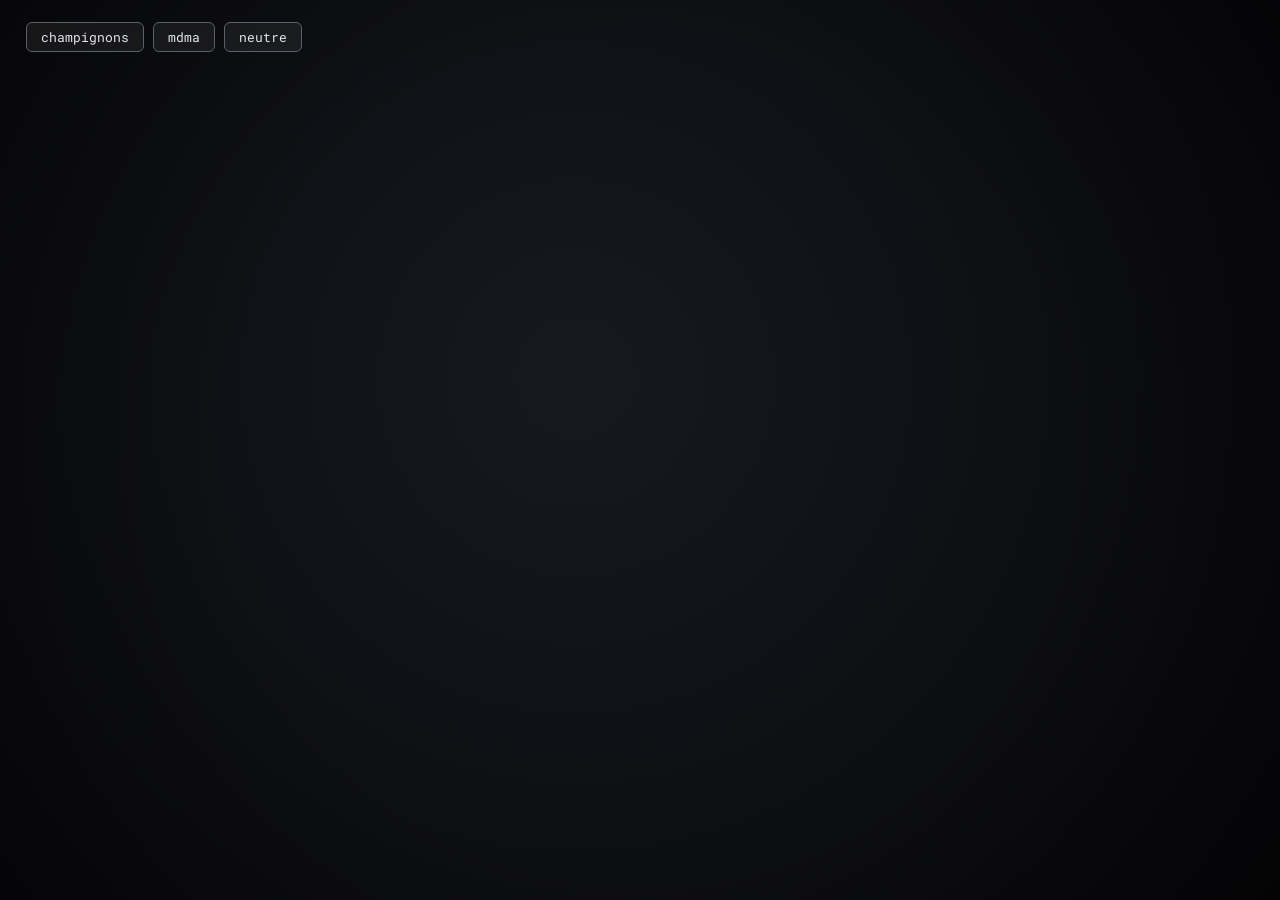
<file: interface/bureau.html>
<!DOCTYPE html>
<html lang="fr">
<head>
<meta charset="utf-8">
<title>hack1robo · le bureau</title>
<link rel="preconnect" href="https://fonts.googleapis.com">
<link rel="preconnect" href="https://fonts.gstatic.com" crossorigin>
<link href="https://fonts.googleapis.com/css2?family=Recursive:slnt,wght,CASL,CRSV,MONO@-15..0,300..1000,0..1,0..1,0..1&family=Roboto+Flex:opsz,slnt,wdth,wght,GRAD,XOPQ,XTRA,YOPQ,YTAS,YTDE,YTFI,YTLC,YTUC@8..144,-10..0,25..151,100..1000,-200..150,27..175,323..603,25..135,649..854,-305..-98,560..788,416..570,528..760&family=Roboto+Mono:wght@300..600&display=swap" rel="stylesheet">
<style>
  * { box-sizing:border-box; margin:0; }
  html, body { width:100%; height:100%; overflow:hidden; background:#050507; color:#e6e8ec; font-family:"Roboto Flex", sans-serif; }
  #stage, #fx { position:fixed; inset:0; width:100vw; height:100vh; }
  #stage { z-index:0; } #fx { z-index:3; pointer-events:none; }
  #organism { position:fixed; z-index:2; pointer-events:none; display:none; }
  #organism video { position:absolute; inset:0; width:100%; height:100%; object-fit:cover; }
  #prompt { position:fixed; left:3.6vw; width:40vw; top:6.6vh; z-index:4; pointer-events:none; font-family:"Roboto Mono"; font-weight:350;
            font-size:1.6vh; line-height:1.5; color:#cfd3da; }
  #prompt .q::before { content:"> "; color:var(--acc); }
  #prompt .caret { display:inline-block; width:.55em; height:1.05em; background:var(--acc); vertical-align:-.18em; margin-left:.1em; animation:blink 1s steps(1) infinite; }
  @keyframes blink { 50% { opacity:0; } }
  #output { position:fixed; z-index:4; display:flex; flex-direction:column; border:1.5px solid rgba(225,232,242,.6); border-radius:10px;
            padding:1.4vh 1.1vw; transition:background .5s, border-color .5s; }
  #output .hd { font-family:"Roboto Mono"; font-size:1.45vh; color:#c9ced8; margin-bottom:.9vh; white-space:nowrap; overflow:hidden; }
  #output .hd b { color:var(--acc); font-weight:500; }
  #wrap { flex:1; overflow:hidden; position:relative; }
  #out { font-family:"Recursive"; font-variation-settings:'MONO' 1, 'CASL' 0; font-size:1.9vh; line-height:1.55; }
  #out .w { display:inline-block; margin-right:.32em; white-space:nowrap; }
  #out .w span { display:inline-block; }
  #out .cur { display:inline-block; width:.55em; height:1em; background:var(--acc); vertical-align:-.15em; animation:blink 1s steps(1) infinite; }
  #drugs { position:fixed; left:2vw; top:2.4vh; z-index:6; display:flex; gap:.7vw; }
  #drugs button { font-family:"Roboto Mono"; font-size:1.4vh; color:#e3e6eb; background:rgba(255,255,255,.06); border:1px solid #5a606b;
                  border-radius:6px; padding:.7vh 1.1vw; cursor:pointer; }
  #drugs button.on { color:#050507; background:var(--acc); border-color:var(--acc); }
  #drugs button:disabled { opacity:.25; cursor:default; }
  #paused { position:fixed; right:2vw; top:2.4vh; z-index:6; font-family:"Roboto Mono"; font-size:1.4vh; color:#8b909a; display:none; }
</style>
</head>
<body>
<canvas id="stage"></canvas>
<div id="organism"><video playsinline preload="auto"></video></div>
<canvas id="fx"></canvas>
<div id="prompt"><div class="q"></div></div>
<div id="output"><div class="hd"></div><div id="wrap"><div id="out"></div></div></div>
<div id="drugs"><button data-drug="champignons">champignons</button><button data-drug="mdma">mdma</button><button data-drug="neutral">neutre</button></div>
<div id="paused">[ pause ]</div>
<audio id="audio" preload="auto"></audio>

<script src="typo.js"></script>
<script>
/* Le bureau. Un robot assis écrit sur sa tablette ; un câble relie sa tête à l'écran (B1) où passe la vidéo de sa
   pensée, entourée de son instrumentation (phase, mots lus par la J-lens, dose, flux sonore) ; ce qu'il écrit
   s'affiche dans le terminal (B2). Séquence : la consigne se tape au-dessus du robot ; (drogue) une seringue se
   branche à sa nuque et injecte toute la dose ; l'expérience commence (consigne et seringue s'en vont) ; à ZOOM_AT s
   on entre doucement (ZOOM_DUR s) dans l'écran, le terminal se range à droite ; sous drogue, bordures vivantes.
   Données : data/experiences.json -> data/exp_<id>.json (prepare_md.py). Clavier : espace = pause, entrée = reset. */
const $ = (s) => document.querySelector(s);
const PRE_PROMPT = 6.5, IV_IN = 1.0, IV_PUSH = 3.4, IV_HOLD = .6, ZOOM_AT = 5, ZOOM_DUR = 7;
const DRUGCOL = {champignons: [140, 255, 70], cocaine: [225, 242, 255], lsd: [175, 120, 255], mdma: [255, 55, 165], neutral: [40, 215, 255]};   // saturées : lisibles au vidéoprojecteur
const MON = {x: 880, y: 90, w: 980, h: 600}, VID = {x: 1105, y: 140, w: 530, h: 500}, LOG = {x: 1080, y: 738, w: 780, h: 302};
const DY = 120, PORT = {x: 352, y: 505 + DY};   // le robot est dessiné décalé de DY vers le bas
let EXPS = {}, E = null, drug = "neutral", phase = "idle", pre = 0, clock = 0, last = 0, idx = 0, LA = 0, paused = false, anim = 0, born = -9;
let actx = null, analyser = null, fbins = new Uint8Array(512), energy = 0;
const sources = new Map(), blobs = {};
const blobURL = async (p) => blobs[p] ||= URL.createObjectURL(await (await fetch(p)).blob());
const smooth = (x) => { x = Math.max(0, Math.min(1, x)); return x * x * (3 - 2 * x); };
const lerp = (a, b, t) => a + (b - a) * t;
function fit(cv) { const r = cv.getBoundingClientRect(), d = devicePixelRatio;
  if (cv.width !== Math.round(r.width * d) || cv.height !== Math.round(r.height * d)) { cv.width = Math.round(r.width * d); cv.height = Math.round(r.height * d); }
  const g = cv.getContext("2d"); g.setTransform(d, 0, 0, d, 0, 0); return [g, r.width, r.height]; }
const ivTotal = () => drug === "neutral" ? 0 : IV_IN + IV_PUSH + IV_HOLD;
const sounding = () => E && E.audio ? $("#audio") : $("#organism video");
const rr = (g, x, y, w, h, r) => { g.beginPath(); g.roundRect(x, y, w, h, r); };
const mmss = (t) => `${Math.floor(t / 60)}:${String(Math.floor(t % 60)).padStart(2, "0")}`;

function sliceIdx(t) { const S = E.slices; const i = S.findIndex(s => t < s.t1); return i < 0 ? S.length - 1 : i; }
function alphaAt(t) {
  if (!E || drug === "neutral") return 0;
  const S = E.slices, c = S.map(s => (s.t0 + s.t1) / 2);
  if (t <= c[0]) return S[0].alpha * smooth(t / c[0]);
  for (let i = 1; i < S.length; i++) if (t <= c[i]) return lerp(S[i - 1].alpha, S[i].alpha, smooth((t - c[i - 1]) / (c[i] - c[i - 1])));
  return S[S.length - 1].alpha;
}

// ------------------------------------------------------------ caméra : de la pièce entière à l'écran B1
function camera(m, W, H) {
  const b = Math.min(W / 1920, H / 1080), s1 = Math.min(W * .64 / VID.w, H * .9 / VID.h), s = lerp(b, s1, m);
  const fx = lerp(960, VID.x + VID.w / 2, m), fy = lerp(540, VID.y + VID.h / 2, m), sx = lerp(W / 2, W * .03 + VID.w * s1 / 2, m), sy = H / 2;
  return {s, b, s1, X: (x) => sx + (x - fx) * s, Y: (y) => sy + (y - fy) * s,
          apply: (g) => { const d = devicePixelRatio; g.setTransform(d * s, 0, 0, d * s, d * (sx - fx * s), d * (sy - fy * s)); }};
}

// ------------------------------------------------------------ la pièce : chaise, robot, bureau, tablette
function metal(g, x0, y0, x1, y1) { const gr = g.createLinearGradient(x0, y0, x1, y1);
  gr.addColorStop(0, "#a3aab6"); gr.addColorStop(.45, "#5f6672"); gr.addColorStop(1, "#30343c"); return gr; }
function drawRoom(g, now, col, act) {
  const blink = (now % 4.7) < .13 ? .12 : 1, glow = .55 + .45 * Math.min(1, energy * 2);
  g.save(); g.translate(0, DY);
  // chaise
  const chg = g.createLinearGradient(100, 500, 280, 900); chg.addColorStop(0, "#3c4049"); chg.addColorStop(1, "#1c1e24");
  g.fillStyle = chg; rr(g, 120, 520, 140, 380, 36); g.fill();
  g.strokeStyle = "rgba(230,236,245,.45)"; g.lineWidth = 1.5; g.stroke();
  // buste
  g.beginPath(); g.moveTo(258, 610); g.bezierCurveTo(268, 530, 480, 520, 505, 600); g.lineTo(492, 830); g.lineTo(268, 830); g.closePath();
  g.fillStyle = metal(g, 260, 520, 500, 830); g.fill(); g.strokeStyle = "rgba(230,236,245,.55)"; g.stroke();
  g.strokeStyle = `rgba(${col},${.5 * glow})`; g.lineWidth = 3; g.beginPath(); g.arc(372, 670, 20, 0, 7); g.stroke();
  // cou : colonne annelée, deux vérins, faisceau de câbles ; port de la nuque
  g.lineCap = "round";
  for (const [x0, y0, x1, y1] of [[358, 440, 326, 566], [446, 436, 462, 566]]) { g.strokeStyle = "#7a808b"; g.lineWidth = 11; g.beginPath(); g.moveTo(x0, y0); g.lineTo(x1, y1); g.stroke();
    g.strokeStyle = "rgba(220,225,235,.25)"; g.lineWidth = 2; g.beginPath(); g.moveTo(x0 - 3, y0); g.lineTo(x1 - 3, y1); g.stroke(); }
  g.fillStyle = "#3a3e47"; g.fillRect(378, 440, 48, 110); g.strokeStyle = "rgba(230,236,245,.4)"; g.lineWidth = 1;
  for (let y = 448; y < 548; y += 7) { g.beginPath(); g.moveTo(378, y); g.lineTo(426, y); g.stroke(); }
  for (const [dx, c] of [[-8, "#4a4f59"], [0, "#5c626d"], [8, "#41464f"]]) { g.strokeStyle = c; g.lineWidth = 6; g.beginPath(); g.moveTo(330 + dx, 432); g.bezierCurveTo(300 + dx, 480, 330 + dx, 520, 312 + dx, 570); g.stroke(); }
  g.fillStyle = "#08090c"; g.beginPath(); g.arc(PORT.x, PORT.y - DY, 10, 0, 7); g.fill(); g.strokeStyle = "rgba(200,205,215,.7)"; g.lineWidth = 1.5; g.stroke();
  // tête : coque lisse en métal sombre, légèrement penchée vers la tablette ; visage = plaque de verre noir et une fente de lumière
  g.save(); g.translate(405, 325); g.rotate(.12);
  const shell = new Path2D();
  shell.moveTo(-20, -150); shell.bezierCurveTo(60, -152, 125, -110, 138, -40); shell.bezierCurveTo(146, 0, 146, 40, 132, 72);
  shell.bezierCurveTo(118, 104, 92, 116, 60, 118); shell.lineTo(-30, 118); shell.bezierCurveTo(-100, 116, -140, 70, -142, 0);
  shell.bezierCurveTo(-144, -90, -100, -148, -20, -150); shell.closePath();
  const sg = g.createLinearGradient(-120, -150, 110, 120); sg.addColorStop(0, "#c3c9d2"); sg.addColorStop(.45, "#7a818d"); sg.addColorStop(1, "#3a3e47");
  g.fillStyle = sg; g.fill(shell);
  g.save(); g.clip(shell);
  const sp = g.createRadialGradient(-40, -120, 5, -40, -120, 130); sp.addColorStop(0, "rgba(255,255,255,.22)"); sp.addColorStop(1, "rgba(255,255,255,0)");
  g.fillStyle = sp; g.fillRect(-160, -170, 320, 200);
  for (const [c, o] of [["rgba(0,0,0,.65)", 0], ["rgba(255,255,255,.08)", 2]]) { g.strokeStyle = c; g.lineWidth = 2;   // joints des panneaux
    g.beginPath(); g.moveTo(14 + o, -150); g.bezierCurveTo(-8 + o, -60, -18 + o, 30, -4 + o, 120); g.stroke();
    g.beginPath(); g.moveTo(-145, 18 + o); g.bezierCurveTo(-90, 26 + o, -40, 28 + o, -10, 26 + o); g.stroke(); }
  for (let i = 0; i < 4; i++) { g.fillStyle = "#07080a"; rr(g, -128, -42 + i * 11, 34, 4, 2); g.fill(); }   // ouïes
  g.restore();
  g.strokeStyle = "rgba(240,244,250,.7)"; g.lineWidth = 2; g.stroke(shell);
  // module latéral (capteur)
  const mg = g.createLinearGradient(-90, -25, -20, 45); mg.addColorStop(0, "#8d939e"); mg.addColorStop(1, "#3a3e47");
  g.fillStyle = mg; g.beginPath(); g.arc(-55, 12, 34, 0, 7); g.fill();
  g.strokeStyle = "rgba(0,0,0,.6)"; g.lineWidth = 3; g.beginPath(); g.arc(-55, 12, 26, 0, 7); g.stroke();
  g.strokeStyle = `rgba(${col},${.55 * glow})`; g.lineWidth = 1.5; g.beginPath(); g.arc(-55, 12, 17, -1.2 + now * .8, 2.6 + now * .8); g.stroke();
  g.fillStyle = `rgba(${col},${.8 * glow})`; g.beginPath(); g.arc(-55, 12, 3.5, 0, 7); g.fill();
  // plaque de verre du visage
  const face = new Path2D();
  face.moveTo(58, -108); face.bezierCurveTo(112, -90, 140, -45, 143, 0); face.bezierCurveTo(146, 40, 136, 70, 118, 92);
  face.bezierCurveTo(96, 90, 70, 70, 62, 40); face.bezierCurveTo(52, 0, 48, -60, 58, -108); face.closePath();
  const fg2 = g.createLinearGradient(60, -100, 140, 90); fg2.addColorStop(0, "#10131a"); fg2.addColorStop(1, "#020304");
  g.fillStyle = fg2; g.fill(face); g.strokeStyle = "rgba(240,244,250,.6)"; g.lineWidth = 2; g.stroke(face);
  g.save(); g.clip(face); g.strokeStyle = "rgba(255,255,255,.07)"; g.lineWidth = 12; g.beginPath(); g.moveTo(66, -100); g.lineTo(136, -24); g.stroke(); g.restore();
  // fente de lumière : son intensité suit la voix ; sous drogue elle s'emballe (euphorie) ou vacille (descente)
  let ia = (.85 + .15 * Math.min(1, energy * 2)) * blink;
  if (LA < -.1) ia *= .55 + .3 * Math.random();
  g.save(); g.shadowColor = `rgba(${col},1)`; g.shadowBlur = 14 + 26 * energy; g.lineCap = "round";
  g.strokeStyle = `rgba(${col},${ia})`; g.lineWidth = 3 + 2.5 * Math.min(1, energy * 2);
  g.beginPath(); g.moveTo(80, -8); g.quadraticCurveTo(112, -14, 140, -2); g.stroke();
  if (LA > .2) { g.strokeStyle = `rgba(${col},${.45 * LA * blink})`; g.lineWidth = 1.5; g.beginPath(); g.moveTo(84, 8); g.quadraticCurveTo(112, 3, 138, 12); g.stroke(); }
  const u = (now * .6) % 1, px = 80 + 60 * u, py = -8 + (-12 * 2 * u * (1 - u)) + 6 * u * u;
  g.fillStyle = `rgba(255,255,255,${.9 * blink})`; g.beginPath(); g.arc(px, py, 2.2, 0, 7); g.fill();
  g.restore();
  // casque « lecteur de pensées » : passoire, entonnoir, tige et anneau de fil, bornes ; le câble part de la borne de droite
  const dome = new Path2D(); dome.ellipse(0, -70, 152, 98, 0, Math.PI, 2 * Math.PI); dome.closePath();
  const dmg = g.createLinearGradient(-130, -170, 120, -60); dmg.addColorStop(0, "#e2e6ec"); dmg.addColorStop(.5, "#9aa1ac"); dmg.addColorStop(1, "#555b66");
  g.fillStyle = dmg; g.fill(dome);
  g.save(); g.clip(dome);
  for (let k = 0; k < 6; k++) { const y = -84 - k * 15, hw = 152 * Math.sqrt(Math.max(0, 1 - ((y + 70) / 98) ** 2)) - 12;
    for (let x = -hw + (k % 2) * 8; x <= hw; x += 16) { g.fillStyle = "#23262c"; g.beginPath(); g.ellipse(x, y, 3.2, 2.3, 0, 0, 7); g.fill();
      g.fillStyle = "rgba(255,255,255,.35)"; g.beginPath(); g.ellipse(x + .8, y + 1.6, 2.4, .8, 0, 0, 7); g.fill(); } }
  const shine = g.createRadialGradient(-50, -140, 4, -50, -140, 90); shine.addColorStop(0, "rgba(255,255,255,.45)"); shine.addColorStop(1, "rgba(255,255,255,0)");
  g.fillStyle = shine; g.fillRect(-160, -180, 320, 120);
  g.restore();
  g.strokeStyle = "rgba(245,248,252,.8)"; g.lineWidth = 2; g.stroke(dome);
  const rim = g.createLinearGradient(-150, 0, 150, 0); rim.addColorStop(0, "#c9ced6"); rim.addColorStop(.5, "#f2f4f7"); rim.addColorStop(1, "#7d838e");
  g.fillStyle = rim; g.beginPath(); g.ellipse(0, -70, 158, 13, 0, 0, 7); g.fill(); g.strokeStyle = "rgba(60,64,72,.8)"; g.lineWidth = 1.2; g.stroke();
  // bornes (cylindres à capuchon coloré) piquées dans la passoire
  const posts = [[-128, -112, -2.3], [-78, -150, -1.9], [72, -152, -1.25], [124, -116, -.85], [146, -84, -.45]];
  posts.forEach(([x, y, a], i) => { g.save(); g.translate(x, y); g.rotate(a + Math.PI / 2);
    g.fillStyle = "#e8ebef"; rr(g, -6, -2, 12, -16, 3); g.fill(); g.strokeStyle = "rgba(60,64,72,.7)"; g.lineWidth = 1; g.stroke();
    const on = .6 + .4 * Math.min(1, energy * 2) * (.5 + .5 * Math.sin(now * 7 + i * 2.1));
    g.shadowColor = `rgba(${col},1)`; g.shadowBlur = 8 + 10 * on; g.fillStyle = `rgba(${col},${on})`; rr(g, -7, -18, 14, -9, 3); g.fill(); g.restore(); });
  // entonnoir au sommet
  const fg3 = g.createLinearGradient(-60, 0, 60, 0); fg3.addColorStop(0, "#aeb4be"); fg3.addColorStop(.45, "#f0f2f5"); fg3.addColorStop(1, "#6e7480");
  g.fillStyle = fg3; g.beginPath(); g.moveTo(-34, -164); g.lineTo(34, -164); g.lineTo(58, -206); g.lineTo(-58, -206); g.closePath(); g.fill();
  g.strokeStyle = "rgba(60,64,72,.7)"; g.lineWidth = 1.2; g.stroke();
  g.fillStyle = "#d9dde3"; g.beginPath(); g.ellipse(0, -206, 58, 10, 0, 0, 7); g.fill(); g.stroke();
  g.fillStyle = "#3a3e46"; g.beginPath(); g.ellipse(0, -206, 50, 7, 0, 0, 7); g.fill();
  // tige, anneau de fil et haubans jusqu'au bord de la passoire
  g.strokeStyle = `rgba(${col},.95)`; g.lineWidth = 5; g.lineCap = "round"; g.beginPath(); g.moveTo(0, -206); g.lineTo(0, -252); g.stroke();
  g.strokeStyle = "rgba(225,180,130,.85)"; g.lineWidth = 2; g.beginPath(); g.ellipse(0, -244, 82, 14, 0, 0, 7); g.stroke();
  for (let k = 0; k < 6; k++) { const a = k / 6 * Math.PI * 2; g.beginPath(); g.moveTo(0, -244); g.lineTo(82 * Math.cos(a), -244 + 14 * Math.sin(a)); g.stroke(); }
  g.strokeStyle = "rgba(235,225,210,.35)"; g.lineWidth = 1;
  for (const [ax, bx] of [[-78, -140], [-45, -95], [40, 90], [76, 140]]) { g.beginPath(); g.moveTo(ax, -244 + 7); g.quadraticCurveTo((ax + bx) / 2, -170, bx, -78); g.stroke(); }
  g.save(); g.shadowColor = `rgba(${col},1)`; g.shadowBlur = 16; g.fillStyle = `rgb(${col})`; g.beginPath(); g.arc(0, -258, 8, 0, 7); g.fill(); g.restore();
  g.restore();
  // bureau
  g.fillStyle = "#2a2e35"; g.fillRect(150, 875, 34, 300); g.fillRect(1180, 875, 34, 300);
  const tg = g.createLinearGradient(0, 800, 0, 850); tg.addColorStop(0, "#5a606b"); tg.addColorStop(1, "#353941");
  g.fillStyle = tg; g.beginPath(); g.moveTo(150, 800); g.lineTo(1190, 800); g.lineTo(1270, 850); g.lineTo(90, 850); g.closePath(); g.fill();
  g.strokeStyle = "rgba(235,240,248,.55)"; g.lineWidth = 1.5; g.beginPath(); g.moveTo(90, 850); g.lineTo(1270, 850); g.stroke();
  g.fillStyle = "#24272e"; g.fillRect(90, 850, 1180, 26);
  // bras arrière posé sur le bureau
  g.strokeStyle = "#4e535d"; g.lineCap = "round"; g.lineWidth = 34; g.beginPath(); g.moveTo(320, 790); g.lineTo(520, 808); g.stroke();
  g.fillStyle = "#6a707b"; g.beginPath(); g.arc(540, 808, 20, 0, 7); g.fill();
  // tablette : elle s'éclaire à mesure que le robot écrit
  g.save(); g.shadowColor = `rgba(${col},.8)`; g.shadowBlur = 24; g.fillStyle = `rgba(${col},.16)`;
  g.beginPath(); g.moveTo(560, 806); g.lineTo(900, 806); g.lineTo(932, 832); g.lineTo(540, 832); g.closePath(); g.fill(); g.restore();
  g.strokeStyle = `rgba(${col},.7)`; g.lineWidth = 1.5; g.stroke();
  const lines = Math.min(5, Math.ceil(idx / 25));
  for (let i = 0; i < lines; i++) { const y = 812 + i * 4, w = i === lines - 1 ? 40 + (idx % 25) * 9 : 260; g.strokeStyle = `rgba(${col},.55)`; g.lineWidth = 1;
    g.beginPath(); g.moveTo(585 - i * 5, y); g.lineTo(585 - i * 5 + w, y); g.stroke(); }
  // bras avant, main et stylet (il écrit)
  const hx = 680 + 46 * Math.sin(now * 1.7) * act + 9 * Math.sin(now * 13) * act, hy = 790 + 4 * Math.sin(now * 17) * act;
  g.strokeStyle = metal(g, 440, 580, 520, 720); g.lineWidth = 46; g.beginPath(); g.moveTo(468, 590); g.lineTo(505, 712); g.stroke();
  g.strokeStyle = "#646a75"; g.lineWidth = 38; g.beginPath(); g.moveTo(505, 712); g.lineTo(hx - 22, hy - 10); g.stroke();
  for (const [x, y, r] of [[468, 588, 34], [505, 712, 24]]) { g.fillStyle = "#767c87"; g.beginPath(); g.arc(x, y, r, 0, 7); g.fill();
    g.strokeStyle = `rgba(${col},${.6 * glow})`; g.lineWidth = 2.5; g.beginPath(); g.arc(x, y, r * .62, 0, 7); g.stroke(); }
  g.strokeStyle = "#c9ced8"; g.lineWidth = 4; g.beginPath(); g.moveTo(hx - 6, hy - 40); g.lineTo(hx + 18, hy + 22); g.stroke();
  g.fillStyle = "#858b96"; g.beginPath(); g.arc(hx - 8, hy - 6, 22, 0, 7); g.fill();
  g.strokeStyle = "#a3a9b4"; g.lineWidth = 7;
  for (let i = 0; i < 3; i++) { g.beginPath(); g.moveTo(hx - 2 + i * 6, hy - 14 + i * 7); g.lineTo(hx + 14 + i * 3, hy + 2 + i * 6); g.stroke(); }
  if (act > .3) { g.fillStyle = `rgba(${col},${.5 + .5 * Math.sin(now * 20)})`; g.beginPath(); g.arc(hx + 18, hy + 22, 3, 0, 7); g.fill(); }
  g.restore();
}

// ------------------------------------------------------------ le câble tête -> écran, et les données qui y passent
function drawCable(g, now, col, live) {
  const a = [560, 230 + DY], b = [660, 250], c = [760, 430], d = [MON.x, 360];   // part de la borne de droite du casque
  const P = (u) => { const v = 1 - u; return [0, 1].map(k => v * v * v * a[k] + 3 * v * v * u * b[k] + 3 * v * u * u * c[k] + u * u * u * d[k]); };
  g.lineCap = "round";
  for (const [w, s] of [[9, "#4a4f59"], [3, `rgba(${col},.75)`]]) { g.strokeStyle = s; g.lineWidth = w; g.beginPath();
    for (let i = 0; i <= 80; i++) { const [x, y] = P(i / 80); i ? g.lineTo(x, y) : g.moveTo(x, y); } g.stroke(); }
  if (live) for (let j = 0; j < 6; j++) { const [x, y] = P(((now * (.35 + energy)) + j / 6) % 1);
    g.fillStyle = `rgba(${col},.9)`; g.beginPath(); g.arc(x, y, 3.5, 0, 7); g.fill(); }
  g.fillStyle = "#6a707b"; rr(g, MON.x - 12, 350, 16, 22, 3); g.fill();
}

// ------------------------------------------------------------ la seringue (scène) : arrive, se branche à la nuque, injecte tout, repart
function drawSyringe(g, now, t, out, col) {
  if (drug === "neutral" || t <= 0 || out >= 1) return;
  const appear = smooth(t / IV_IN), push = smooth((t - IV_IN) / IV_PUSH), away = smooth(out);
  const sx = 96 - 70 * away, y0 = 210, bw = 62, bh = 270, x0 = sx - bw / 2, tipY = y0 + bh + 46;
  g.save(); g.globalAlpha = Math.min(appear * 1.4, 1 - away);
  g.strokeStyle = "rgba(160,170,190,.35)"; g.lineWidth = 2; g.beginPath(); g.moveTo(sx, y0 - 30); g.lineTo(sx, y0 - 10); g.stroke();
  const liqTop = y0 + bh * push, lg = g.createLinearGradient(0, liqTop, 0, y0 + bh);
  lg.addColorStop(0, `rgba(${col},.95)`); lg.addColorStop(1, `rgba(${col},.5)`);
  g.fillStyle = lg; g.fillRect(x0 + 4, liqTop, bw - 8, Math.max(0, y0 + bh - liqTop));
  g.fillStyle = "rgba(220,225,235,.9)"; g.fillRect(x0 + 2, liqTop - 9, bw - 4, 9);
  g.fillStyle = "rgba(160,170,190,.8)"; g.fillRect(sx - 4, y0 - 40 + bh * push, 8, liqTop - (y0 - 40 + bh * push)); g.fillRect(sx - 28, y0 - 46 + bh * push, 56, 7);
  g.strokeStyle = "rgba(225,230,240,.85)"; g.lineWidth = 1.6; rr(g, x0, y0, bw, bh, 6); g.stroke();
  for (let i = 1; i < 10; i++) { const y = y0 + bh * i / 10; g.beginPath(); g.moveTo(x0, y); g.lineTo(x0 + (i % 5 ? 12 : 22), y); g.stroke(); }
  g.beginPath(); g.moveTo(sx, y0 + bh); g.lineTo(sx, tipY); g.stroke();
  const reach = smooth((t - IV_IN * .35) / (IV_IN * .65)), a = [sx, tipY], b = [sx, tipY + 160], c = [PORT.x - 170, PORT.y + 40], d = [PORT.x, PORT.y];
  const P = (u) => { const v = 1 - u; return [0, 1].map(k => v * v * v * a[k] + 3 * v * v * u * b[k] + 3 * v * u * u * c[k] + u * u * u * d[k]); };
  g.strokeStyle = "rgba(230,232,240,.55)"; g.lineWidth = 3; g.beginPath();
  for (let i = 0; i <= 100 * reach; i++) { const [x, y] = P(i / 100); i ? g.lineTo(x, y) : g.moveTo(x, y); } g.stroke();
  if (push > 0 && push < 1) for (let j = 0; j < 7; j++) { const [x, y] = P(((now * .55) + j / 7) % 1); g.fillStyle = `rgba(${col},.95)`; g.beginPath(); g.arc(x, y, 4.5, 0, 7); g.fill(); }
  if (push >= 1 && t < IV_IN + IV_PUSH + .5) { g.fillStyle = `rgba(${col},${Math.max(0, 1 - (t - IV_IN - IV_PUSH) * 2)})`; g.beginPath(); g.arc(PORT.x, PORT.y, 30, 0, 7); g.fill(); }
  g.restore();
}

// ------------------------------------------------------------ l'écran B1 et son instrumentation
function drawMonitor(g, now, col, live, hudOp) {
  g.save(); g.shadowColor = `rgba(${col},.22)`; g.shadowBlur = 70; g.fillStyle = "#2a2e36"; rr(g, MON.x, MON.y, MON.w, MON.h, 14); g.fill(); g.restore();
  g.strokeStyle = "rgba(225,232,242,.7)"; g.lineWidth = 2.5; rr(g, MON.x, MON.y, MON.w, MON.h, 14); g.stroke();
  g.fillStyle = "#04070a"; rr(g, MON.x + 14, MON.y + 14, MON.w - 28, MON.h - 28, 6); g.fill();
  g.fillStyle = "rgba(190,200,220,.3)"; g.beginPath(); g.arc(MON.x + MON.w / 2, MON.y + MON.h - 7, 2.5, 0, 7); g.fill();
  g.save(); g.globalAlpha *= hudOp;
  const si = live ? sliceIdx(clock) : -1, sl = si >= 0 ? E.slices[si] : null, L = MON.x + 30, R = VID.x + VID.w + 28, dim = "rgba(210,216,226,.85)";
  const label = (t, x, y) => { g.font = "400 13px 'Roboto Mono'"; g.fillStyle = dim; g.fillText(t, x, y); };
  const lead = (x0, y0, x1, y1) => { g.strokeStyle = `rgba(${col},.45)`; g.lineWidth = 1; g.beginPath(); g.moveTo(x0, y0); g.lineTo(x0 + (x1 - x0) * .4, y0); g.lineTo(x1, y1); g.stroke();
    g.fillStyle = `rgba(${col},.9)`; g.beginPath(); g.arc(x1, y1, 3, 0, 7); g.fill(); };
  // à gauche : phase et mots lus
  label("module cognitif", L, 150);
  g.font = "500 19px 'Roboto Mono'"; g.fillStyle = `rgb(${col})`; g.fillText(sl ? (sl.phase || "sobre").toLowerCase() : "en attente", L, 176);
  label("mots lus · j-lens", L, 218);
  const ws = sl ? sl.words : [], mx = Math.max(.01, ...ws.map(w => w[1]));
  ws.slice(0, 12).forEach(([w, p], j) => { const y = 245 + j * 29, f = p / mx;
    g.font = `${f > .7 ? 500 : 400} 14px 'Roboto Mono'`; g.fillStyle = `rgba(225,230,238,${.45 + .55 * f})`; g.fillText(w.slice(0, 16), L, y);
    g.fillStyle = `rgba(${col},.75)`; g.fillRect(L, y + 6, 160 * f, 3); });
  if (ws.length) { lead(L + 168, 251, VID.x - 8, VID.y + 70); lead(L + 168, 280, VID.x - 8, VID.y + 230); }
  // à droite : dose, flux, temps
  label("dose", R, 150);
  const a = live ? alphaAt(clock) : 0;
  g.font = "500 22px 'Roboto Mono'"; g.fillStyle = `rgb(${col})`; g.fillText((a >= 0 ? "+" : "−") + Math.abs(a).toFixed(2), R, 178);
  const bx = R, by = 194, bw = 168, bh = 70;
  g.strokeStyle = "rgba(210,216,226,.45)"; g.lineWidth = 1; g.strokeRect(bx, by, bw, bh); g.beginPath(); g.moveTo(bx, by + bh / 2); g.lineTo(bx + bw, by + bh / 2); g.stroke();
  if (E) { g.strokeStyle = `rgba(${col},.85)`; g.lineWidth = 1.5; g.beginPath();
    for (let i = 0; i <= 84; i++) { const t = E.duration * i / 84, y = by + bh / 2 - alphaAt(t) * bh * .45; i ? g.lineTo(bx + bw * i / 84, y) : g.moveTo(bx, y); } g.stroke();
    if (live) { const x = bx + bw * Math.min(1, clock / E.duration); g.strokeStyle = "rgba(240,242,246,.8)"; g.beginPath(); g.moveTo(x, by); g.lineTo(x, by + bh); g.stroke(); } }
  label("flux de pensée", R, 300);
  for (let i = 0; i < 22; i++) { let s = 0; for (let k = 0; k < 5; k++) s += fbins[2 + i * 5 + k]; const h = live ? 4 + 64 * Math.pow(s / 5 / 255, 1.3) : 4;
    g.fillStyle = `rgba(${col},${.35 + .6 * h / 68})`; g.fillRect(R + i * 7.6, 380 - h, 5, h); }
  label("image", R, 420); g.font = "400 16px 'Roboto Mono'"; g.fillStyle = "#d9dde4";
  g.fillText(sl ? `${si + 1}/${E.slices.length}` : "—", R, 443);
  label("temps", R, 482); g.fillStyle = "#d9dde4"; g.font = "400 16px 'Roboto Mono'"; g.fillText(E ? `${mmss(live ? clock : 0)} / ${mmss(E.duration)}` : "—", R, 505);
  lead(R - 8, 172, VID.x + VID.w + 8, VID.y + 90); lead(R - 8, 330, VID.x + VID.w + 8, VID.y + 300);
  g.restore();
}

// ------------------------------------------------------------ la vidéo dans l'écran : cadre droit, puis bordures vivantes
const ORG = {N: 240, reach: 0, lastWord: null};
function rayRect(th, hw, hh) { const c = Math.abs(Math.cos(th)), s = Math.abs(Math.sin(th)); return Math.min(c > 1e-6 ? hw / c : 1e9, s > 1e-6 ? hh / s : 1e9); }
function angDiff(a, b) { let d = a - b; while (d > Math.PI) d -= 2 * Math.PI; while (d < -Math.PI) d += 2 * Math.PI; return d; }
function videoWindow(cam, m, now, dt) {
  const org = $("#organism"), c = [cam.X(VID.x + VID.w / 2), cam.Y(VID.y + VID.h / 2)], hw = VID.w / 2 * cam.s, hh = VID.h / 2 * cam.s;
  const k = Math.min(1.3, Math.abs(LA)), pos = LA >= 0, lsd = drug === "lsd", coke = drug === "cocaine", shroom = drug === "champignons", kk = drug === "neutral" ? 0 : Math.min(1, k);
  const lastW = $("#out").querySelector(".w:last-of-type"); if (lastW !== ORG.lastWord) { ORG.lastWord = lastW; ORG.reach = 1; } ORG.reach *= Math.exp(-dt / 2.2);
  const targets = []; if (lastW) { const r = lastW.getBoundingClientRect(); if (r.width) { const tx = r.left + r.width / 2 - c[0], ty = r.top + r.height / 2 - c[1];
    targets.push({a: Math.atan2(ty, tx), d: Math.hypot(tx, ty), w: .35 + .65 * ORG.reach}); } }
  const beat = Math.pow(Math.max(0, Math.sin(now * Math.PI * 2 * 1.15)), 6), pts = [];
  for (let i = 0; i < ORG.N; i++) {
    const th = i / ORG.N * Math.PI * 2, u = [Math.cos(th), Math.sin(th)], base = rayRect(th, hw, hh);
    let r = base;
    if (kk > 0 && pos) { let h = .035 * Math.sin(now * .5) + .25 * energy;
      if (lsd) { for (let n = 3; n <= 13; n += 2) h += (.13 / Math.sqrt(n)) * Math.sin(n * th + now * (.35 + .1 * n) + n * 1.3); h += .11 * Math.sin(6 * th - now * .6); }
      else if (shroom) h += .05 * Math.sin(3 * th + now * .4) + .03 * Math.sin(7 * th - now * .7) + .014 * Math.sin(17 * th + now * 1.3) + .035 * Math.sin(now * .9);   // bord organique qui respire
      else if (coke) h += .016 * Math.sin(29 * th + now * 31) + .011 * Math.sin(53 * th - now * 47) + .05 * Math.pow(Math.abs(Math.sin(now * 6.5)), 8);   // cadre net qui vibre
      else h += .04 * Math.sin(2 * th + now * .35) + .14 * beat;
      let live = base * (1 + h);
      for (const t of targets) { const sig = lsd ? .05 : coke ? .1 : shroom ? .18 : .3; live += Math.max(0, t.d - base) * (lsd ? .45 : coke ? .3 : .25) * t.w * Math.exp(-(angDiff(th, t.a) ** 2) / (2 * sig * sig)); }
      r = lerp(base, live, kk * Math.max(.3, m)); }
    else if (kk > 0) { const sides = 7, seg = Math.PI * 2 / sides, a0 = ((th % seg) + seg) % seg - seg / 2; r = lerp(base, Math.min(hw, hh) * 1.15 * Math.cos(seg / 2) / Math.cos(a0), kk); }
    pts.push([c[0] + u[0] * r, c[1] + u[1] * r]);
  }
  let x0 = 1e9, y0 = 1e9, x1 = -1e9, y1 = -1e9; for (const [x, y] of pts) { x0 = Math.min(x0, x); y0 = Math.min(y0, y); x1 = Math.max(x1, x); y1 = Math.max(y1, y); }
  Object.assign(org.style, {left: x0 + "px", top: y0 + "px", width: x1 - x0 + "px", height: y1 - y0 + "px"});
  org.style.clipPath = `path("M${pts.map(([x, y]) => (x - x0).toFixed(1) + " " + (y - y0).toFixed(1)).join(" L")} Z")`;
  org.style.filter = !pos && kk > 0 ? `grayscale(${kk * .8}) brightness(${1 - .25 * kk})` : lsd && kk > 0 ? `hue-rotate(${(Math.sin(now * .25) * 70 * kk).toFixed(1)}deg) saturate(${1 + .6 * kk})`
    : shroom && kk > 0 ? `hue-rotate(${(Math.sin(now * .15) * 40 * kk).toFixed(1)}deg) saturate(${1 + .5 * kk}) contrast(${1 + .1 * kk})`
    : coke && kk > 0 ? `contrast(${1 + .35 * kk}) saturate(${1 + .5 * kk}) brightness(${1 + .08 * kk})`
    : kk > 0 ? `sepia(${.25 * kk}) saturate(${1 + .3 * kk}) hue-rotate(${-15 * kk}deg)` : "";
  return {pts, c, kk, pos, lsd, coke, shroom, beat};
}
function drawMembrane(g, win, now, col) {
  const {pts, c, kk, pos, lsd, coke, shroom, beat} = win;
  const ring = (sc) => { g.beginPath(); pts.forEach(([x, y], i) => { const X = c[0] + (x - c[0]) * sc, Y = c[1] + (y - c[1]) * sc; i ? g.lineTo(X, Y) : g.moveTo(X, Y); }); g.closePath(); };
  if (kk < .02) { g.strokeStyle = `rgba(${col},.4)`; g.lineWidth = 1; ring(1); g.stroke(); return; }
  if (pos && lsd) { const h0 = (now * 40) % 360;
    for (const [sc, al] of [[1.10, .18], [1.05, .35], [1, .9]]) { g.strokeStyle = `hsla(${(h0 + sc * 300) % 360} 95% 65% / ${al * kk})`; g.lineWidth = sc === 1 ? 2.5 : 1.5;
      g.shadowColor = `hsla(${h0} 100% 70% / ${kk})`; g.shadowBlur = sc === 1 ? 22 : 8; ring(sc); g.stroke(); } }
  else if (pos && shroom) {   // mycélium : un bord vert-mousse d'où poussent des filaments
    const hue = 95 + 45 * Math.sin(now * .2);
    g.strokeStyle = `hsla(${hue} 70% 62% / ${.85 * kk})`; g.lineWidth = 2.5; g.shadowColor = `hsla(${hue} 80% 60% / .9)`; g.shadowBlur = 22; ring(1); g.stroke();
    g.shadowBlur = 6; g.lineWidth = 1;
    for (let i = 0; i < pts.length; i += 6) { const [x, y] = pts[i], dx = x - c[0], dy = y - c[1], d = Math.hypot(dx, dy) || 1, nx = dx / d, ny = dy / d;
      const len = kk * (14 + 26 * (.5 + .5 * Math.sin(i * 1.7 + now * .6))), bend = 12 * Math.sin(i * .9 + now * .8);
      g.strokeStyle = `hsla(${(hue + i * 1.3) % 360} 65% 70% / ${.55 * kk})`; g.beginPath(); g.moveTo(x, y);
      g.quadraticCurveTo(x + nx * len * .5 - ny * bend, y + ny * len * .5 + nx * bend, x + nx * len, y + ny * len); g.stroke(); } }
  else if (pos && coke) { const fl = .7 + .3 * Math.random();   // givre électrique, qui scintille
    g.strokeStyle = `rgba(120,220,255,${.45 * kk * fl})`; g.lineWidth = 1; g.shadowColor = "rgba(200,240,255,.9)"; g.shadowBlur = 10; ring(1.025); g.stroke();
    g.strokeStyle = `rgba(245,250,255,${.95 * kk * fl})`; g.lineWidth = 1.8; g.shadowBlur = 18; ring(1); g.stroke(); }
  else if (pos) { g.strokeStyle = `rgba(255,150,190,${(.6 + .4 * beat) * kk})`; g.lineWidth = 3 + 8 * beat; g.shadowColor = "rgba(255,90,160,.95)"; g.shadowBlur = 30 + 40 * beat; ring(1); g.stroke(); }
  else { g.strokeStyle = `rgba(170,180,190,${.6 * kk})`; g.lineWidth = 1; ring(1); g.stroke(); }
  g.shadowBlur = 0;
}

// ------------------------------------------------------------ terminal B2 : ce que le robot écrit
function addWord(i, st) {
  const w = E.words[i], out = $("#out"), cur = out.querySelector(".cur");
  for (let n = 0; n < w.nl; n++) out.insertBefore(document.createElement("br"), cur);
  const el = document.createElement("span"); el.className = "w"; [...w.w].forEach(ch => { const c = document.createElement("span"); c.textContent = ch; el.appendChild(c); });
  out.insertBefore(el, cur); TYPO.birth(el, i, st, clock); born = anim;
  const wrap = $("#wrap"); wrap.scrollTop = wrap.scrollHeight;
}
function styleOutput() { const basePx = parseFloat(getComputedStyle($("#out")).fontSize), box = $("#wrap");
  for (const el of $("#out").children) { if (!el.classList.contains("w") || el._done) continue; TYPO.style(el, clock, {ent: .5, box, basePx}); if (TYPO.still(el, clock)) el._done = true; } }
function placeOutput(cam, m, W, H) {
  const A = [cam.X(LOG.x), cam.Y(LOG.y), cam.X(LOG.x + LOG.w), cam.Y(LOG.y + LOG.h)];
  const B = [W * .03 + VID.w * cam.s1 + W * .025, H * .06, W * .975, H * .94], o = $("#output").style;
  o.left = lerp(A[0], B[0], m) + "px"; o.top = lerp(A[1], B[1], m) + "px"; o.width = lerp(A[2], B[2], m) - lerp(A[0], B[0], m) + "px"; o.height = lerp(A[3], B[3], m) - lerp(A[1], B[1], m) + "px";
}

// ------------------------------------------------------------ boucle
function frame(nowMs) {
  const dt = Math.min(.1, (nowMs - last) / 1000); last = nowMs;
  if (!paused) step(dt);
  requestAnimationFrame(frame);
}
function step(dt) {
  anim += dt; const now = anim;
  if (phase === "prompt" || phase === "iv") {
    pre += dt;
    const q = E.prompt, nq = Math.floor(Math.max(0, pre - .9) / 4.2 * q.length);
    $("#prompt .q").innerHTML = q.slice(0, nq) + '<span class="caret"></span>';
    if (phase === "prompt" && pre >= PRE_PROMPT) { if (drug === "neutral") startLive(); else phase = "iv"; }
    else if (phase === "iv" && pre >= PRE_PROMPT + ivTotal()) startLive();
  }
  if (phase === "live") { const s = sounding(), v = $("#organism video"); clock = s.currentTime; if (s !== v && Math.abs(v.currentTime - clock) > .15) v.currentTime = clock;
    if (s.ended) phase = "end"; }
  const live = phase === "live" || phase === "end", a = live ? alphaAt(clock) : 0;
  LA += (a - LA) * (1 - Math.exp(-dt / 1.2));
  TYPO.update(a, dt); const st = TYPO.state();
  if (phase === "live") while (idx < E.words.length && E.words[idx].t <= clock) addWord(idx++, st);
  if (analyser && !paused) analyser.getByteFrequencyData(fbins);
  { let s = 0; for (let i = 2; i < 120; i++) s += fbins[i]; energy += (((live ? s : 0) / 118 / 255) - energy) * (1 - Math.exp(-dt / .1)); }
  const m = live ? smooth((clock - ZOOM_AT) / ZOOM_DUR) : 0;
  const [g, W, H] = fit($("#stage")), cam = camera(m, W, H), col = DRUGCOL[drug].join(",");
  document.documentElement.style.setProperty("--acc", `rgb(${col})`);
  const bg = g.createRadialGradient(W * .45, H * .42, 0, W * .45, H * .42, W * .75); bg.addColorStop(0, "#17191f"); bg.addColorStop(1, "#040406");
  g.fillStyle = bg; g.fillRect(0, 0, W, H);
  const op = phase === "idle" ? 0 : live ? 1 : smooth(pre / 1.2), act = phase === "live" ? .35 + .65 * Math.exp(-(anim - born) * 3) : 0;
  cam.apply(g); g.globalAlpha = op;
  drawMonitor(g, now, col, live, 1 - smooth((m - .45) / .4)); drawCable(g, now, col, live); drawRoom(g, now, col, act);
  drawSyringe(g, now, phase === "iv" ? pre - PRE_PROMPT : live ? ivTotal() + clock : 0, live ? clock / 1.5 : 0, col);
  g.globalAlpha = 1; g.setTransform(devicePixelRatio, 0, 0, devicePixelRatio, 0, 0);
  const vg = g.createRadialGradient(W / 2, H / 2, H * .45, W / 2, H / 2, W * .75); vg.addColorStop(0, "rgba(0,0,0,0)"); vg.addColorStop(1, "rgba(0,0,0,.55)");
  g.fillStyle = vg; g.fillRect(0, 0, W, H);
  const [fg] = fit($("#fx")); fg.clearRect(0, 0, W, H);
  $("#organism").style.display = E && phase !== "idle" ? "block" : "none";
  placeOutput(cam, m, W, H);
  if (E && phase !== "idle") {
    const win = videoWindow(cam, m, now, dt);
    $("#organism").style.opacity = live ? 1 : .28 * op;
    drawMembrane(fg, win, now, col);
  }
  $("#prompt").style.opacity = live ? Math.max(0, 1 - clock / 1.6) : op;
  $("#output").style.opacity = op;
  $("#output").style.background = drug === "neutral" || !live ? `rgba(8,10,13,${lerp(.88, .97, m)})` : `hsla(${st.bg_hue} ${st.bg_sat}% ${Math.min(st.bg_light, 11)}% / ${lerp(.9, .97, m)})`;
  $("#output").style.borderColor = `rgba(${col},${live ? .85 : .6})`;
  styleOutput();
}

// ------------------------------------------------------------ lecture, pause, remise à zéro
function audioGraph(el) {
  if (!actx) actx = new AudioContext();
  if (!sources.has(el)) { const src = actx.createMediaElementSource(el), an = actx.createAnalyser(); an.fftSize = 1024; src.connect(an); an.connect(actx.destination); sources.set(el, an); }
  analyser = sources.get(el); actx.resume();
}
function startLive() {
  phase = "live"; clock = 0; const v = $("#organism video"), s = sounding();
  audioGraph(s); v.muted = s !== v; v.currentTime = 0; if (s !== v) s.currentTime = 0; v.play(); if (s !== v) s.play();
}
function setPaused(p) {
  paused = p; $("#paused").style.display = p ? "block" : "none";
  const v = $("#organism video"), s = sounding();
  if (phase === "live") { if (p) { v.pause(); s.pause(); } else { v.play(); s.play(); } }
}
async function start(d) {
  if (!EXPS[d]) return;
  drug = d; paused = false; $("#paused").style.display = "none";
  E = await (await fetch(`data/exp_${EXPS[d]}.json`)).json();
  const v = $("#organism video"), au = $("#audio"); v.pause(); au.pause();
  const [vu, aud] = await Promise.all([blobURL(E.video), E.audio ? blobURL(E.audio) : null]);
  if (v.dataset.src !== vu) { v.src = vu; v.dataset.src = vu; }
  if (aud && au.dataset.src !== aud) { au.src = aud; au.dataset.src = aud; }
  v.currentTime = 0; v.muted = true;
  phase = "prompt"; pre = 0; clock = 0; idx = 0; LA = 0; fbins.fill(0);
  TYPO.setDrug(d); TYPO.reset(); $("#out").innerHTML = '<span class="cur"></span>';
  $("#output .hd").innerHTML = `[ Journal de bord · <b>${E.id}</b> ]`;
  document.querySelectorAll("#drugs button").forEach(b => b.classList.toggle("on", b.dataset.drug === d));
}

(async () => {
  EXPS = await (await fetch("data/experiences.json")).json();
  document.querySelectorAll("#drugs button").forEach(b => { b.disabled = !EXPS[b.dataset.drug];
    b.onclick = () => { if (!actx) actx = new AudioContext(); start(b.dataset.drug); }; });
  addEventListener("keydown", (e) => {
    if (e.code === "Space") { e.preventDefault(); if (phase !== "idle") setPaused(!paused); }
    else if (e.key === "Enter") { e.preventDefault(); if (EXPS[drug] && phase !== "idle") start(drug); }
  });
  requestAnimationFrame((n) => { last = n; requestAnimationFrame(frame); });
})();
</script>
</body>
</html>
</file>
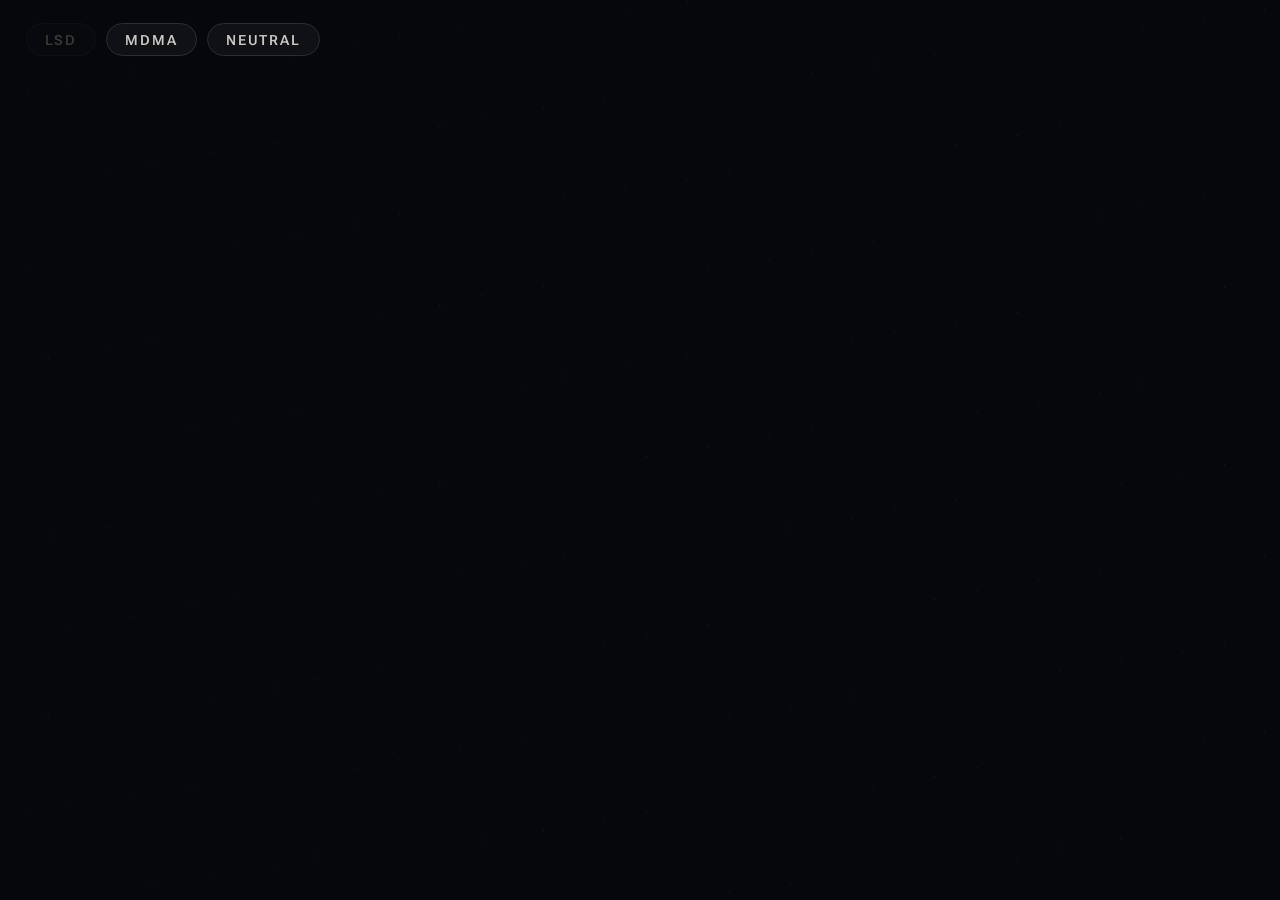
<file: interface/robot.html>
<!DOCTYPE html>
<html lang="fr">
<head>
<meta charset="utf-8">
<title>hack1robo · le robot</title>
<link rel="preconnect" href="https://fonts.googleapis.com">
<link rel="preconnect" href="https://fonts.gstatic.com" crossorigin>
<link href="https://fonts.googleapis.com/css2?family=Recursive:slnt,wght,CASL,CRSV,MONO@-15..0,300..1000,0..1,0..1,0..1&family=Roboto+Flex:opsz,slnt,wdth,wght,GRAD,XOPQ,XTRA,YOPQ,YTAS,YTDE,YTFI,YTLC,YTUC@8..144,-10..0,25..151,100..1000,-200..150,27..175,323..603,25..135,649..854,-305..-98,560..788,416..570,528..760&display=swap" rel="stylesheet">
<style>
  * { box-sizing:border-box; margin:0; }
  html, body { width:100%; height:100%; overflow:hidden; background:#06070a; color:#e9e7e2; font-family:"Roboto Flex", sans-serif; }
  #stage { position:fixed; inset:0; width:100vw; height:100vh; z-index:0; }
  #organism { position:fixed; z-index:2; pointer-events:none; display:none; }
  #organism video { position:absolute; inset:0; width:100%; height:100%; object-fit:cover; }
  #jspace { position:absolute; inset:0; pointer-events:none; }
  #jspace span { position:absolute; white-space:nowrap; line-height:1; transition:opacity .4s; font-family:"Roboto Flex"; text-shadow:0 1px 12px rgba(0,0,0,.8); }
  #fx { position:fixed; inset:0; width:100vw; height:100vh; z-index:3; pointer-events:none; }
  #prompt { position:fixed; left:18vw; right:18vw; top:2.6vh; z-index:4; text-align:center; pointer-events:none; transition:opacity .4s;
            font-variation-settings:'wdth' 96, 'wght' 360, 'opsz' 48; font-size:2.5vh; line-height:1.35; }
  #prompt .ctx { font-size:1.9vh; color:#9a99a3; margin-top:.8vh; font-variation-settings:'wdth' 96, 'wght' 330, 'slnt' -7; }
  #prompt .caret { display:inline-block; width:.08em; height:1em; background:#e9e7e2; vertical-align:-.12em; margin-left:.06em; animation:blink 1s steps(1) infinite; }
  @keyframes blink { 50% { opacity:0; } }
  #output { position:fixed; left:76vw; right:2.4vw; top:15vh; bottom:8vh; z-index:4; overflow:hidden; padding:2vh 1.2vw;
            border-radius:10px; transition:background .4s, opacity .8s; opacity:0; }
  #out { font-family:"Recursive"; font-size:2.1vh; line-height:1.5; }
  #out .w { display:inline-block; margin-right:.3em; white-space:nowrap; }
  #out .w span { display:inline-block; }
  #drugs { position:fixed; left:2vw; top:2.6vh; z-index:6; display:flex; gap:.8vw; }
  #drugs button { font:inherit; font-size:1.5vh; letter-spacing:.14em; font-variation-settings:'wdth' 100, 'wght' 600; color:#c9c7c2;
                  background:rgba(255,255,255,.04); border:1px solid #2c2c36; border-radius:999px; padding:.8vh 1.4vw; cursor:pointer; }
  #drugs button.on { background:#e9e7e2; color:#06070a; border-color:#e9e7e2; }
  #drugs button:disabled { opacity:.25; cursor:default; }
  #paused { position:fixed; right:2vw; top:2.6vh; z-index:6; font-size:1.5vh; letter-spacing:.14em; color:#9a99a3; display:none; font-variation-settings:'wght' 600; }
</style>
</head>
<body>
<canvas id="stage"></canvas>
<div id="organism"><video playsinline preload="auto"></video><div id="jspace"></div></div>
<canvas id="fx"></canvas>
<div id="prompt"><div class="q"></div><div class="ctx"></div></div>
<div id="output"><div id="out"></div></div>
<div id="drugs"><button data-drug="lsd">LSD</button><button data-drug="mdma">MDMA</button><button data-drug="neutral">NEUTRAL</button></div>
<div id="paused">PAUSE</div>
<audio id="audio" preload="auto"></audio>

<script src="typo.js"></script>
<script>
/* Le robot. Séquence : 1. le robot apparaît, la consigne se tape au-dessus de sa tête ;  2. (drogue) une seringue
   arrive, son tube rejoint le port du cou, elle injecte toute la dose ;  3. l'expérience commence : la consigne et la
   seringue s'en vont, la vidéo et son son démarrent dans le crâne de verre, le robot écrit ;  4. à ZOOM_AT s, on
   entre doucement (ZOOM_DUR s) dans la tête : la vidéo passe au premier plan ;  5. sous drogue, bordures vivantes.
   Données : data/experiences.json -> data/exp_<id>.json (interface/prepare_md.py, depuis la fiche .md d'un run).
   Clavier : espace = pause ; entrée = on recommence depuis le début. */
const $ = (s) => document.querySelector(s);
const PRE_PROMPT = 6.5, IV_IN = 1.0, IV_PUSH = 3.4, IV_HOLD = .6, ZOOM_AT = 5, ZOOM_DUR = 7;
const DRUGCOL = {lsd: [124, 58, 255], mdma: [255, 92, 150], neutral: [200, 210, 220]};
let EXPS = {}, E = null, drug = "neutral", phase = "idle", pre = 0, clock = 0, last = 0, idx = 0, LA = 0, paused = false;
let actx = null, analyser = null, fbins = null, energy = 0;
const sources = new Map(), blobs = {};
const blobURL = async (p) => blobs[p] ||= URL.createObjectURL(await (await fetch(p)).blob());
const smooth = (x) => { x = Math.max(0, Math.min(1, x)); return x * x * (3 - 2 * x); };
const lerp = (a, b, t) => a + (b - a) * t;
function fit(cv) { const r = cv.getBoundingClientRect(), d = devicePixelRatio;
  if (cv.width !== Math.round(r.width * d) || cv.height !== Math.round(r.height * d)) { cv.width = Math.round(r.width * d); cv.height = Math.round(r.height * d); }
  const g = cv.getContext("2d"); g.setTransform(d, 0, 0, d, 0, 0); return [g, r.width, r.height]; }
const ivTotal = () => drug === "neutral" ? 0 : IV_IN + IV_PUSH + IV_HOLD;
const sounding = () => E && E.audio ? $("#audio") : $("#organism video");   // l'élément qui porte le son (et l'heure)

// ------------------------------------------------------------ la dose, image par image (fiche du run)
function sliceAt(t) { const S = E.slices; let i = S.findIndex(s => t < s.t1); return S[i < 0 ? S.length - 1 : i]; }
function alphaAt(t) {  // interpolée entre les centres des images
  if (!E || drug === "neutral") return 0;
  const S = E.slices, c = S.map(s => (s.t0 + s.t1) / 2);
  if (t <= c[0]) return S[0].alpha * smooth(t / c[0]);
  for (let i = 1; i < S.length; i++) if (t <= c[i]) return lerp(S[i - 1].alpha, S[i].alpha, smooth((t - c[i - 1]) / (c[i] - c[i - 1])));
  return S[S.length - 1].alpha;
}

// ------------------------------------------------------------ caméra (scène 1920 x 1080 -> écran)
const DOME = {x: 960, y: 345, rx: 255, ry: 215}, PORT = {x: 905, y: 760};
function camera(m, W, H) {
  const base = Math.min(W / 1920, H / 1080), target = (W * 0.31) / (DOME.rx * base), s = base * lerp(1, target, m);
  const tx = lerp(W / 2, W * 0.43, m), ty = lerp(H * 0.5 + (DOME.y - 540) * base + 40 * base, H * 0.53, m);
  return {s, base, X: (x) => tx + (x - DOME.x) * s, Y: (y) => ty + (y - DOME.y) * s,
          apply: (g) => g.setTransform(devicePixelRatio * s, 0, 0, devicePixelRatio * s, devicePixelRatio * (tx - DOME.x * s), devicePixelRatio * (ty - DOME.y * s))};
}

// ------------------------------------------------------------ le robot (métal sombre, crâne de verre)
function metal(g, x0, y0, x1, y1, a = 1) { const gr = g.createLinearGradient(x0, y0, x1, y1);
  gr.addColorStop(0, `rgba(58,62,74,${a})`); gr.addColorStop(.45, `rgba(26,28,36,${a})`); gr.addColorStop(1, `rgba(12,13,18,${a})`); return gr; }
function drawRobot(g, now, op, eyeCol, speak) {
  g.save(); g.globalAlpha = op;
  g.beginPath(); g.moveTo(520, 1180); g.lineTo(560, 900); g.bezierCurveTo(600, 830, 780, 790, 860, 790); g.lineTo(1060, 790);
  g.bezierCurveTo(1140, 790, 1320, 830, 1360, 900); g.lineTo(1400, 1180); g.closePath();
  g.fillStyle = metal(g, 0, 790, 0, 1180); g.fill(); g.strokeStyle = "rgba(160,170,190,.35)"; g.lineWidth = 1.5; g.stroke();
  g.strokeStyle = "rgba(160,170,190,.14)"; g.lineWidth = 1;
  for (const [x0, x1] of [[700, 780], [1140, 1220]]) { g.beginPath(); g.moveTo(x0, 850); g.lineTo(x1, 1080); g.stroke(); }
  g.beginPath(); g.moveTo(760, 980); g.lineTo(1160, 980); g.stroke();
  const core = .45 + .55 * speak, cg = g.createRadialGradient(960, 900, 2, 960, 900, 70);
  cg.addColorStop(0, `rgba(${eyeCol},${core})`); cg.addColorStop(1, `rgba(${eyeCol},0)`); g.fillStyle = cg; g.beginPath(); g.arc(960, 900, 70, 0, 7); g.fill();
  g.strokeStyle = `rgba(${eyeCol},.7)`; g.lineWidth = 2; g.beginPath(); g.arc(960, 900, 26, 0, 7); g.stroke();
  g.fillStyle = metal(g, 890, 0, 1030, 0); g.fillRect(895, 690, 130, 110);
  g.strokeStyle = "rgba(160,170,190,.3)"; for (let y = 700; y < 800; y += 14) { g.beginPath(); g.moveTo(895, y); g.lineTo(1025, y); g.stroke(); }
  g.strokeStyle = "rgba(90,96,110,.9)"; g.lineWidth = 7;
  for (const [a, b, c, d] of [[905, 700, 840, 760], [1015, 700, 1080, 760]]) { g.beginPath(); g.moveTo(a, b); g.quadraticCurveTo(c, d - 10, c - (a < 960 ? 40 : -40), d + 40); g.stroke(); }
  g.fillStyle = "#0b0c10"; g.beginPath(); g.arc(PORT.x, PORT.y, 13, 0, 7); g.fill();
  g.strokeStyle = "rgba(200,205,215,.8)"; g.lineWidth = 2; g.beginPath(); g.arc(PORT.x, PORT.y, 13, 0, 7); g.stroke();
  const shell = new Path2D();
  shell.ellipse(960, 400, 300, 320, 0, Math.PI, 0); shell.lineTo(1258, 560);
  shell.bezierCurveTo(1250, 640, 1170, 700, 1080, 705); shell.lineTo(840, 705); shell.bezierCurveTo(750, 700, 670, 640, 662, 560); shell.closePath();
  g.fillStyle = metal(g, 660, 90, 1260, 705); g.fill(shell); g.strokeStyle = "rgba(190,198,215,.45)"; g.lineWidth = 2; g.stroke(shell);
  for (const x of [652, 1268]) { g.fillStyle = metal(g, x - 45, 430, x + 45, 520); g.beginPath(); g.ellipse(x, 470, 34, 58, 0, 0, 7); g.fill();
    g.strokeStyle = `rgba(${eyeCol},${.35 + .4 * speak})`; g.lineWidth = 2; g.beginPath(); g.ellipse(x, 470, 18, 34, 0, 0, 7); g.stroke(); }
  g.strokeStyle = "rgba(190,198,215,.6)"; g.lineWidth = 2; g.beginPath(); g.moveTo(1268, 412); g.lineTo(1300, 300); g.stroke();
  g.fillStyle = `rgba(${eyeCol},${.6 + .4 * Math.sin(now * 3)})`; g.beginPath(); g.arc(1300, 296, 6, 0, 7); g.fill();
  g.fillStyle = "#07080b"; g.beginPath(); g.roundRect(740, 556, 440, 62, 30); g.fill();
  const blink = (now % 5.3) < .14 ? .15 : 1;
  for (const x of [880, 1040]) { const eg = g.createRadialGradient(x, 587, 1, x, 587, 60); eg.addColorStop(0, `rgba(${eyeCol},${.95 * blink})`); eg.addColorStop(1, `rgba(${eyeCol},0)`);
    g.fillStyle = eg; g.beginPath(); g.ellipse(x, 587, 60, 22 * blink, 0, 0, 7); g.fill();
    g.fillStyle = `rgba(255,255,255,${.9 * blink})`; g.beginPath(); g.ellipse(x, 587, 26, 6 * blink, 0, 0, 7); g.fill(); }
  for (let i = 0; i < 5; i++) { const w = 130 - Math.abs(i - 2) * 22; g.fillStyle = `rgba(${eyeCol},${.12 + .85 * speak * (.6 + .4 * Math.sin(now * 20 + i))})`;
    g.beginPath(); g.roundRect(960 - w / 2, 640 + i * 9, w, 4, 2); g.fill(); }
  g.restore();
}

// ------------------------------------------------------------ la seringue : arrive, se branche, injecte toute la dose, repart au début de l'expérience
function drawSyringe(g, cam, W, H, now, t, out, col) {
  if (drug === "neutral" || t <= 0 || out >= 1) return;
  const base = cam.base, appear = smooth(t / IV_IN), push = smooth((t - IV_IN) / IV_PUSH), away = smooth(out), sc = base;
  const sx = cam.X(420) - 120 * base * away, sy = cam.Y(180), bw = 78 * sc, bh = 330 * sc, x0 = sx - bw / 2, y0 = sy, tipY = y0 + bh + 60 * sc;
  g.save(); g.globalAlpha = Math.min(appear * 1.4, 1 - away);
  g.strokeStyle = "rgba(160,170,190,.35)"; g.lineWidth = 2; g.beginPath(); g.moveTo(sx, y0 - 70 * sc); g.lineTo(sx, y0 - 10 * sc); g.stroke();
  const left = 1 - push, liqTop = y0 + bh * (1 - left);
  const lg = g.createLinearGradient(0, liqTop, 0, y0 + bh); lg.addColorStop(0, `rgba(${col},.95)`); lg.addColorStop(1, `rgba(${col},.55)`);
  g.fillStyle = lg; g.fillRect(x0 + 4, liqTop, bw - 8, Math.max(0, y0 + bh - liqTop));
  g.fillStyle = "rgba(220,225,235,.92)"; g.fillRect(x0 + 2, liqTop - 10 * sc, bw - 4, 10 * sc);
  g.fillStyle = "rgba(160,170,190,.8)"; g.fillRect(sx - 5 * sc, y0 - 40 * sc + bh * push, 10 * sc, liqTop - (y0 - 40 * sc + bh * push));
  g.fillRect(sx - 34 * sc, y0 - 46 * sc + bh * push, 68 * sc, 8 * sc);
  g.strokeStyle = "rgba(225,230,240,.85)"; g.lineWidth = 1.6; g.beginPath(); g.roundRect(x0, y0, bw, bh, 6 * sc); g.stroke();
  for (let i = 1; i < 10; i++) { const y = y0 + bh * i / 10; g.beginPath(); g.moveTo(x0, y); g.lineTo(x0 + (i % 5 ? 14 : 26) * sc, y); g.stroke(); }
  g.beginPath(); g.moveTo(sx, y0 + bh); g.lineTo(sx, tipY); g.stroke();
  const px = cam.X(PORT.x), py = cam.Y(PORT.y), reach = smooth((t - IV_IN * .35) / (IV_IN * .65));
  const P = (u) => { const a = [sx, tipY], b = [sx, tipY + 260 * sc], c = [px - 260 * base, py + 120 * base], d = [px, py], v = 1 - u;
    return [0, 1].map(k => v * v * v * a[k] + 3 * v * v * u * b[k] + 3 * v * u * u * c[k] + u * u * u * d[k]); };
  g.strokeStyle = "rgba(230,232,240,.55)"; g.lineWidth = 3 * base; g.beginPath();
  for (let i = 0; i <= 120 * reach; i++) { const [x, y] = P(i / 120); i ? g.lineTo(x, y) : g.moveTo(x, y); } g.stroke();
  if (push > 0 && push < 1) for (let j = 0; j < 8; j++) { const u = ((now * .55) + j / 8) % 1, [x, y] = P(u);   // la drogue circule
    g.fillStyle = `rgba(${col},.95)`; g.beginPath(); g.arc(x, y, 5 * base, 0, 7); g.fill(); }
  if (push >= 1 && t < IV_IN + IV_PUSH + .5) { g.fillStyle = `rgba(${col},${Math.max(0, 1 - (t - IV_IN - IV_PUSH) * 2)})`; g.beginPath(); g.arc(px, py, 34 * base, 0, 7); g.fill(); }
  g.restore();
}

// ------------------------------------------------------------ fenêtre de la vidéo : crâne de verre, puis bordures vivantes
const ORG = {N: 240, reach: 0, lastWord: null};
function rayRect(th, hw, hh) { const c = Math.abs(Math.cos(th)), s = Math.abs(Math.sin(th)); return Math.min(c > 1e-6 ? hw / c : 1e9, s > 1e-6 ? hh / s : 1e9); }
function angDiff(a, b) { let d = a - b; while (d > Math.PI) d -= 2 * Math.PI; while (d < -Math.PI) d += 2 * Math.PI; return d; }
function videoWindow(cam, W, H, m, now, dt) {
  const org = $("#organism"), dc = [cam.X(DOME.x), cam.Y(DOME.y)], drx = DOME.rx * cam.s, dry = DOME.ry * cam.s;
  const R = {cx: W * .43, cy: H * .53, hw: W * .31, hh: H * .40}, c = [lerp(dc[0], R.cx, m), lerp(dc[1], R.cy, m)];
  const k = Math.min(1.3, Math.abs(LA)), pos = LA >= 0, lsd = drug === "lsd", kk = drug === "neutral" ? 0 : Math.min(1, k);
  const last = $("#out").lastElementChild; if (last !== ORG.lastWord) { ORG.lastWord = last; ORG.reach = 1; } ORG.reach *= Math.exp(-dt / 2.2);
  const targets = []; if (last) { const r = last.getBoundingClientRect(); if (r.width) { const tx = r.left + r.width / 2 - c[0], ty = r.top + r.height / 2 - c[1];
    targets.push({a: Math.atan2(ty, tx), d: Math.hypot(tx, ty), w: .35 + .65 * ORG.reach}); } }
  const beat = Math.pow(Math.max(0, Math.sin(now * Math.PI * 2 * 1.15)), 6), pts = [];
  for (let i = 0; i < ORG.N; i++) {
    const th = i / ORG.N * Math.PI * 2, u = [Math.cos(th), Math.sin(th)];
    const base = lerp(1 / Math.hypot(u[0] / drx, u[1] / dry) * (1 + .012 * Math.sin(now * 1.1)), rayRect(th, R.hw, R.hh), m);
    let r = base;
    if (kk > 0 && pos) { let h = .035 * Math.sin(now * .5) + .3 * energy;
      if (lsd) { for (let n = 3; n <= 13; n += 2) h += (.13 / Math.sqrt(n)) * Math.sin(n * th + now * (.35 + .1 * n) + n * 1.3); h += .11 * Math.sin(6 * th - now * .6) * (.6 + .4 * Math.sin(now * .3)); }
      else h += .04 * Math.sin(2 * th + now * .35) + .16 * beat;
      let live = base * (1 + h);
      for (const t of targets) { const sig = lsd ? .05 : .3; live += Math.max(0, t.d - base) * (lsd ? .5 : .3) * t.w * Math.exp(-(angDiff(th, t.a) ** 2) / (2 * sig * sig)); }
      r = lerp(base, live, kk * Math.max(.35, m)); }
    else if (kk > 0) { const sides = 7, seg = Math.PI * 2 / sides, a0 = ((th % seg) + seg) % seg - seg / 2; r = lerp(base, base * .88 * Math.cos(seg / 2) / Math.cos(a0), kk); }
    pts.push([c[0] + u[0] * r, c[1] + u[1] * r]);
  }
  let x0 = 1e9, y0 = 1e9, x1 = -1e9, y1 = -1e9; for (const [x, y] of pts) { x0 = Math.min(x0, x); y0 = Math.min(y0, y); x1 = Math.max(x1, x); y1 = Math.max(y1, y); }
  Object.assign(org.style, {left: x0 + "px", top: y0 + "px", width: x1 - x0 + "px", height: y1 - y0 + "px"});
  org.style.clipPath = `path("M${pts.map(([x, y]) => (x - x0).toFixed(1) + " " + (y - y0).toFixed(1)).join(" L")} Z")`;
  org.style.filter = !pos && kk > 0 ? `grayscale(${kk * .8}) brightness(${1 - .25 * kk})` : lsd && kk > 0 ? `hue-rotate(${(Math.sin(now * .25) * 70 * kk).toFixed(1)}deg) saturate(${1 + .6 * kk})`
    : kk > 0 ? `sepia(${.25 * kk}) saturate(${1 + .3 * kk}) hue-rotate(${-15 * kk}deg)` : "";
  return {pts, c, kk, pos, lsd, beat};
}
function drawMembrane(g, win, now, m) {
  const {pts, c, kk, pos, lsd, beat} = win;
  const ring = (sc) => { g.beginPath(); pts.forEach(([x, y], i) => { const X = c[0] + (x - c[0]) * sc, Y = c[1] + (y - c[1]) * sc; i ? g.lineTo(X, Y) : g.moveTo(X, Y); }); g.closePath(); };
  if (m < 1) { g.strokeStyle = `rgba(210,220,240,${.55 * (1 - m)})`; g.lineWidth = 2; ring(1); g.stroke(); }   // le verre du crâne
  if (kk < .02) return;
  if (pos && lsd) { const h0 = (now * 40) % 360;
    for (const [sc, al] of [[1.10, .18], [1.05, .35], [1, .9]]) { g.strokeStyle = `hsla(${(h0 + sc * 300) % 360} 95% 65% / ${al * kk})`; g.lineWidth = sc === 1 ? 2.5 : 1.5;
      g.shadowColor = `hsla(${h0} 100% 70% / ${kk})`; g.shadowBlur = sc === 1 ? 22 : 8; ring(sc); g.stroke(); } }
  else if (pos) { g.strokeStyle = `rgba(255,150,190,${(.6 + .4 * beat) * kk})`; g.lineWidth = 4 + 9 * beat; g.shadowColor = "rgba(255,90,160,.95)"; g.shadowBlur = 34 + 40 * beat; ring(1); g.stroke(); }
  else { g.strokeStyle = `rgba(170,180,190,${.6 * kk})`; g.lineWidth = 1; ring(1); g.stroke(); }
  g.shadowBlur = 0;
}

// ------------------------------------------------------------ mots du J-space de l'image en cours (fiche du run), sur la vidéo
let jsSlice = null;
const hash = (w) => { let h = 0; for (const ch of w) h = (h * 31 + ch.charCodeAt(0)) | 0; return Math.abs(h); };
function jspace(now) {
  const box = $("#jspace"), sl = sliceAt(clock);
  if (sl !== jsSlice) { jsSlice = sl; const keep = new Set(sl.words.map(w => w[0]));
    [...box.children].forEach(s => { if (!keep.has(s.textContent)) { s.style.opacity = 0; setTimeout(() => s.remove(), 450); } });
    sl.words.forEach(([w, p], j) => { let s = [...box.children].find(x => x.textContent === w && x.style.opacity !== "0");
      if (!s) { s = document.createElement("span"); s.textContent = w; s.style.opacity = 0; box.appendChild(s); requestAnimationFrame(() => s.style.opacity = 1); } s._w = p; s._r = j; }); }
  const W = box.clientWidth, H = box.clientHeight, mx = Math.max(.01, ...sl.words.map(w => w[1])), k = drug === "neutral" ? 0 : Math.min(1, Math.abs(LA)), st = TYPO.state();
  [...box.children].forEach(s => { const w = (s._w || .01) / mx, h = hash(s.textContent), j = s._r || 0;
    const x0 = W * .05, y0 = H * .92 - j * H * .066, x1 = W * (.08 + .76 * ((h % 997) / 997)) + Math.sin(now * .3 + h) * 30 * k, y1 = H * (.12 + .74 * (((h >> 10) % 991) / 991));
    s.style.left = lerp(x0, x1, k) + "px"; s.style.top = lerp(y0, y1, k) + "px";
    s.style.fontSize = lerp(13 + 15 * w, (20 + 54 * w) * (.8 + .25 * Math.sin(now * .8 + j)), k) + "px";
    s.style.transform = `rotate(${(((h >> 4) % 61) - 30) * k}deg)`; s.style.fontVariationSettings = `'wght' ${(300 + 520 * w).toFixed(0)}, 'opsz' 36`;
    s.style.color = k < .05 ? `rgba(255,255,255,${.55 + .4 * w})` : `hsl(${(st.hue + (h % 120) * k + st.huespin * now) % 360} ${Math.max(40, st.sat)}% ${70 + 15 * w}%)`; });
}

// ------------------------------------------------------------ texte écrit par le robot
function addWord(i, st) {
  const w = E.words[i], out = $("#out");
  for (let n = 0; n < w.nl; n++) out.appendChild(document.createElement("br"));
  const el = document.createElement("span"); el.className = "w"; [...w.w].forEach(ch => { const c = document.createElement("span"); c.textContent = ch; el.appendChild(c); });
  out.appendChild(el); TYPO.birth(el, i, st, clock); $("#output").scrollTop = $("#output").scrollHeight;
}
function styleOutput() { const basePx = parseFloat(getComputedStyle($("#out")).fontSize), box = $("#output");
  for (const el of $("#out").children) { if (!el.classList.contains("w") || el._done) continue; TYPO.style(el, clock, {ent: .5, box, basePx}); if (TYPO.still(el, clock)) el._done = true; } }

// ------------------------------------------------------------ boucle
function frame(nowMs) {
  const dt = Math.min(.1, (nowMs - last) / 1000); last = nowMs;
  if (!paused) step(dt, nowMs / 1000);
  requestAnimationFrame(frame);
}
let anim = 0;  // horloge d'animation (s'arrête en pause)
function step(dt, _) {
  anim += dt; const now = anim;
  if (phase === "prompt" || phase === "iv") {
    pre += dt;
    const q = E ? E.prompt : "", ctx = E ? E.ctx : "", total = q.length + ctx.length, nq = Math.floor(Math.max(0, pre - .9) / 4.2 * total);
    $("#prompt .q").innerHTML = q.slice(0, nq) + (nq < total ? '<span class="caret"></span>' : "");
    $("#prompt .ctx").textContent = nq > q.length ? ctx.slice(0, nq - q.length) : "";
    if (phase === "prompt" && pre >= PRE_PROMPT) { if (drug === "neutral") startLive(); else phase = "iv"; }
    else if (phase === "iv" && pre >= PRE_PROMPT + ivTotal()) startLive();
  }
  if (phase === "live") { const s = sounding(), v = $("#organism video"); clock = s.currentTime; if (s !== v && Math.abs(v.currentTime - clock) > .15) v.currentTime = clock;
    if (s.ended) phase = "end"; }
  const a = phase === "live" || phase === "end" ? alphaAt(clock) : 0;
  LA += (a - LA) * (1 - Math.exp(-dt / 1.2));
  TYPO.update(a, dt); const st = TYPO.state();
  if (phase === "live") { while (idx < E.words.length && E.words[idx].t <= clock) addWord(idx++, st); $("#output").style.opacity = 1; }
  if (analyser) { analyser.getByteFrequencyData(fbins); let s = 0; for (let i = 2; i < 120; i++) s += fbins[i]; energy += ((s / 118 / 255) - energy) * (1 - Math.exp(-dt / .1)); }
  const live = phase === "live" || phase === "end", m = live ? smooth((clock - ZOOM_AT) / ZOOM_DUR) : 0;
  const [g, W, H] = fit($("#stage")), cam = camera(m, W, H), col = DRUGCOL[drug].join(","), eyeCol = drug === "neutral" ? "170,220,255" : col;
  g.fillStyle = "#06070a"; g.fillRect(0, 0, W, H);
  for (let i = 0; i < 140; i++) { const x = ((i * 137.5 + now * (6 + 20 * Math.abs(LA)) * (1 + i % 3)) % (W + 40)) - 20, y = (i * 71.3) % H;
    g.fillStyle = `rgba(${drug === "neutral" ? "160,170,190" : col},${.08 + .12 * Math.abs(LA) * ((i % 5) / 4)})`; g.fillRect(x, y, 1.5, 1.5); }
  const robotOp = phase === "idle" ? 0 : live ? 1 : smooth(pre / 1.2);
  cam.apply(g); drawRobot(g, now, robotOp, eyeCol, live ? energy * 1.6 : 0); g.setTransform(devicePixelRatio, 0, 0, devicePixelRatio, 0, 0);
  const ivT = phase === "iv" ? pre - PRE_PROMPT : live ? ivTotal() + clock : 0;
  drawSyringe(g, cam, W, H, now, ivT, live ? clock / 1.5 : 0, col);
  $("#organism").style.display = E && phase !== "idle" ? "block" : "none";
  const [fg] = fit($("#fx")); fg.clearRect(0, 0, W, H);
  if (E && phase !== "idle") {
    const win = videoWindow(cam, W, H, m, now, dt);
    $("#organism").style.opacity = live ? 1 : .3 * robotOp;   // avant l'expérience : vidéo en veille dans le crâne
    drawMembrane(fg, win, now, m);
    if (live) { const r = $("#output").getBoundingClientRect(), mx = cam.X(960), my = cam.Y(660);   // le robot parle : fil de lumière vers son texte
      fg.strokeStyle = `rgba(${eyeCol},${.15 + .5 * energy})`; fg.lineWidth = 1.2; fg.beginPath(); fg.moveTo(mx, my);
      fg.bezierCurveTo(mx + 220, my, r.left - 160, r.top + 60, r.left, r.top + 60); fg.stroke();
      jspace(now); $("#jspace").style.opacity = smooth(clock / 2.5); }
  }
  $("#prompt").style.opacity = live ? Math.max(0, 1 - clock / 1.6) : phase === "idle" ? 0 : 1;
  $("#output").style.background = drug === "neutral" || !live ? "rgba(6,7,10,.78)" : `hsla(${st.bg_hue} ${st.bg_sat}% ${Math.min(st.bg_light, 12)}% / .85)`;
  styleOutput();
}

// ------------------------------------------------------------ lecture, pause, remise à zéro
function audioGraph(el) {
  if (!actx) actx = new AudioContext();
  if (!sources.has(el)) { const src = actx.createMediaElementSource(el), an = actx.createAnalyser(); an.fftSize = 1024; src.connect(an); an.connect(actx.destination); sources.set(el, an); }
  analyser = sources.get(el); fbins = new Uint8Array(analyser.frequencyBinCount); actx.resume();
}
function startLive() {
  phase = "live"; clock = 0; const v = $("#organism video"), s = sounding();
  audioGraph(s); v.muted = s !== v; v.currentTime = 0; if (s !== v) s.currentTime = 0; v.play(); if (s !== v) s.play();
}
function setPaused(p) {
  paused = p; $("#paused").style.display = p ? "block" : "none";
  const v = $("#organism video"), s = sounding();
  if (phase === "live") { if (p) { v.pause(); s.pause(); } else { v.play(); s.play(); } }
}
async function start(d) {
  if (!EXPS[d]) return;
  drug = d; paused = false; $("#paused").style.display = "none";
  E = await (await fetch(`data/exp_${EXPS[d]}.json`)).json();
  const v = $("#organism video"), au = $("#audio"); v.pause(); au.pause();
  const [vu, aud] = await Promise.all([blobURL(E.video), E.audio ? blobURL(E.audio) : null]);
  if (v.dataset.src !== vu) { v.src = vu; v.dataset.src = vu; }
  if (aud && au.dataset.src !== aud) { au.src = aud; au.dataset.src = aud; }
  v.currentTime = 0; v.muted = true;
  phase = "prompt"; pre = 0; clock = 0; idx = 0; LA = 0; jsSlice = null;
  TYPO.setDrug(d); TYPO.reset(); $("#out").innerHTML = ""; $("#jspace").innerHTML = ""; $("#output").style.opacity = 0;
  document.querySelectorAll("#drugs button").forEach(b => b.classList.toggle("on", b.dataset.drug === d));
}

(async () => {
  EXPS = await (await fetch("data/experiences.json")).json();
  document.querySelectorAll("#drugs button").forEach(b => { b.disabled = !EXPS[b.dataset.drug];
    b.onclick = () => { if (!actx) actx = new AudioContext(); start(b.dataset.drug); }; });
  addEventListener("keydown", (e) => {
    if (e.code === "Space") { e.preventDefault(); if (phase !== "idle") setPaused(!paused); }
    else if (e.key === "Enter") { e.preventDefault(); if (EXPS[drug] && phase !== "idle") start(drug); }   // on recommence depuis le début
  });
  requestAnimationFrame((n) => { last = n; requestAnimationFrame(frame); });
})();
</script>
</body>
</html>
</file>
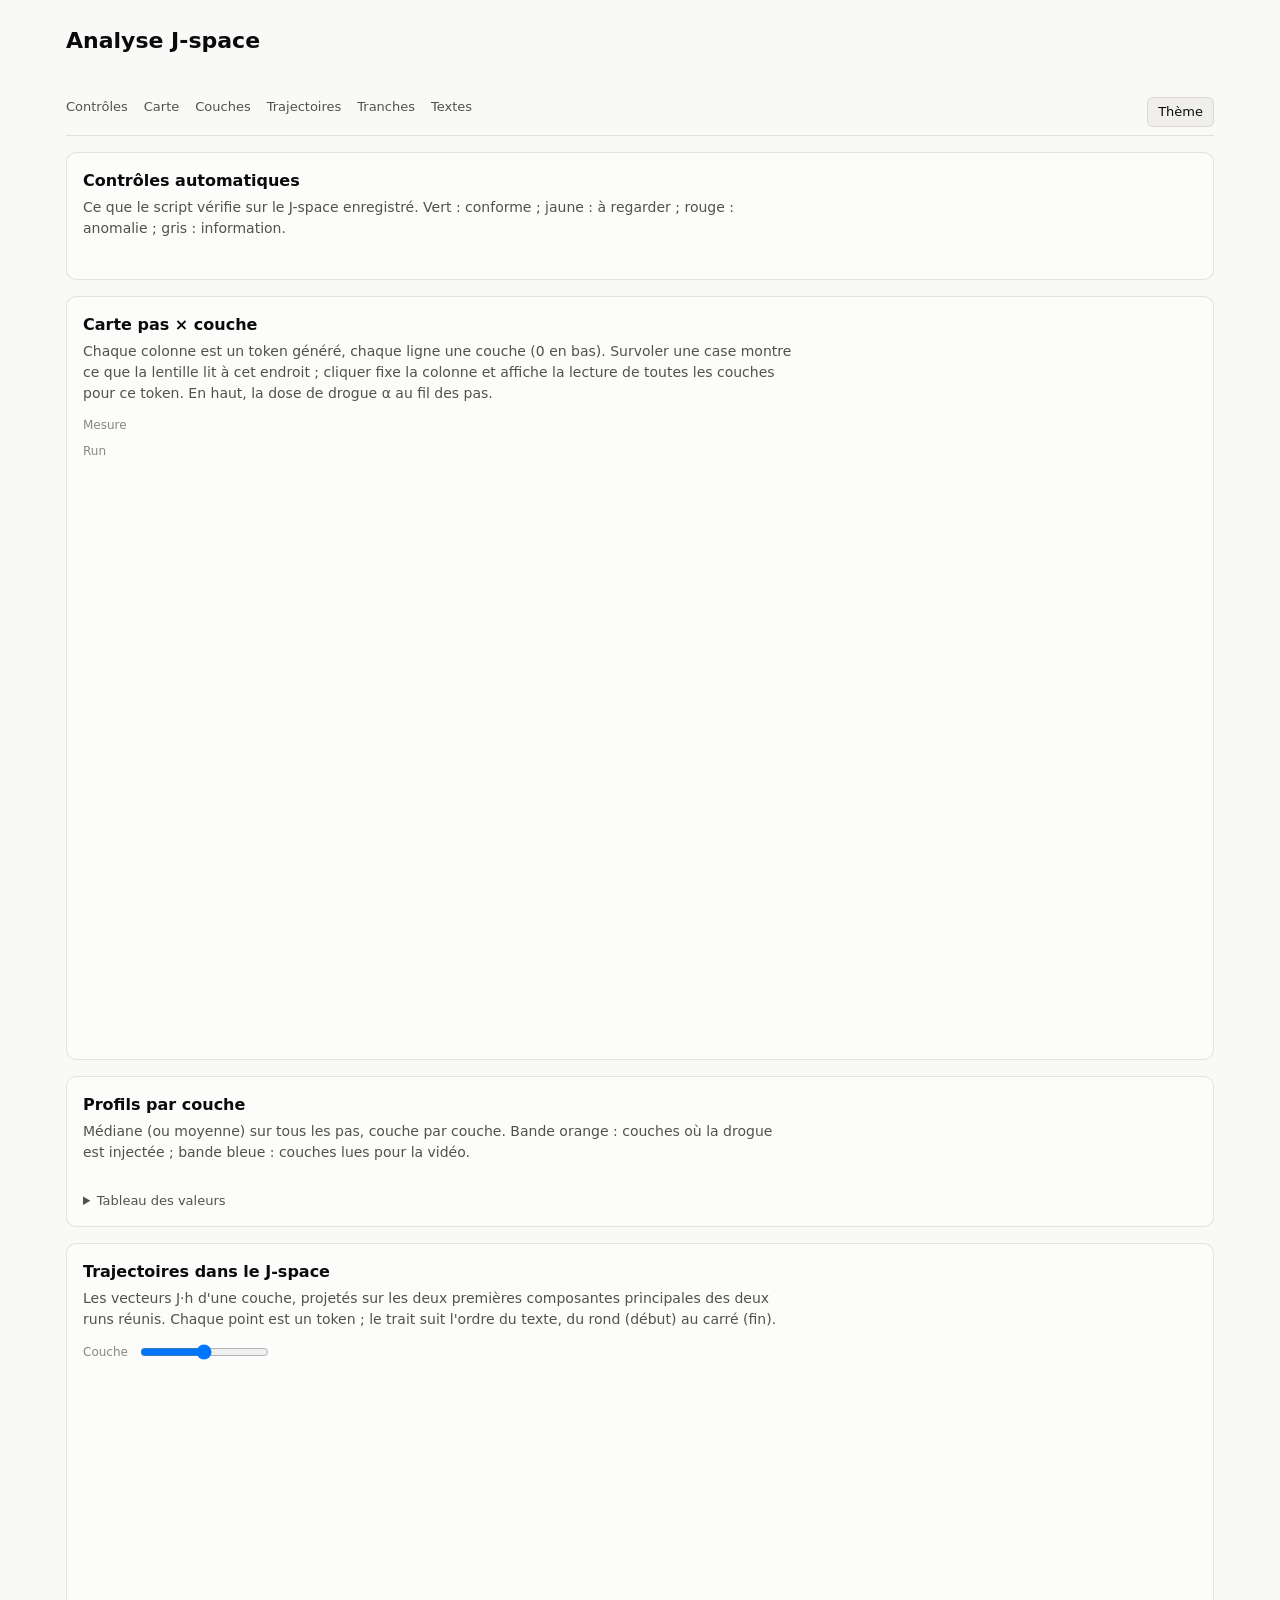
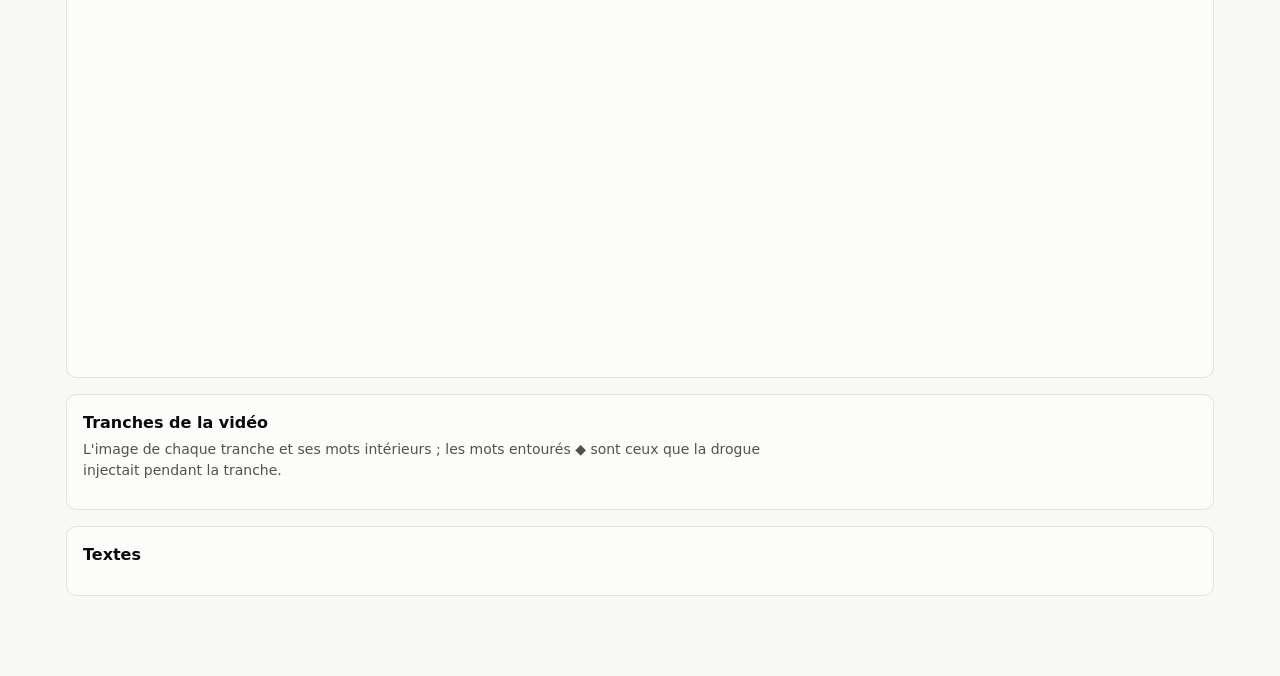
<file: introspect/analyse.html>
<!doctype html>
<html lang="fr">
<head>
<meta charset="utf-8">
<meta name="viewport" content="width=device-width, initial-scale=1">
<title>Analyse J-space</title>
<style>
:root {
  color-scheme: light;
  --page: #f9f9f7; --surface: #fcfcfb; --ink: #0b0b0b; --ink-2: #52514e; --muted: #898781;
  --grid: #e1e0d9; --axis: #c3c2b7; --border: rgba(11,11,11,0.10);
  --s1: #2a78d6; --s2: #eb6834; --band: rgba(42,120,214,0.07); --band-drug: rgba(235,104,52,0.10);
  --good: #0ca30c; --warning: #fab219; --critical: #d03b3b; --info: #898781;
  --chip: #f0efec;
}
@media (prefers-color-scheme: dark) {
  :root:where(:not([data-theme="light"])) {
    color-scheme: dark;
    --page: #0d0d0d; --surface: #1a1a19; --ink: #f0efec; --ink-2: #c3c2b7; --muted: #898781;
    --grid: #2c2c2a; --axis: #383835; --border: rgba(255,255,255,0.10);
    --s1: #3987e5; --s2: #d95926; --band: rgba(57,135,229,0.10); --band-drug: rgba(217,89,38,0.14);
    --chip: #262624;
  }
}
:root[data-theme="dark"] {
  color-scheme: dark;
  --page: #0d0d0d; --surface: #1a1a19; --ink: #f0efec; --ink-2: #c3c2b7; --muted: #898781;
  --grid: #2c2c2a; --axis: #383835; --border: rgba(255,255,255,0.10);
  --s1: #3987e5; --s2: #d95926; --band: rgba(57,135,229,0.10); --band-drug: rgba(217,89,38,0.14);
  --chip: #262624;
}
* { box-sizing: border-box; }
body { margin: 0; background: var(--page); color: var(--ink); font: 14px/1.5 system-ui, -apple-system, "Segoe UI", sans-serif; }
main { max-width: 1180px; margin: 0 auto; padding: 24px 16px 64px; }
header h1 { font-size: 22px; margin: 0 0 4px; font-weight: 650; }
header .sub { color: var(--ink-2); margin: 0 0 16px; }
.meta { display: grid; grid-template-columns: repeat(auto-fit, minmax(220px, 1fr)); gap: 8px 16px; margin: 0 0 16px; }
.meta div { color: var(--ink-2); font-size: 13px; overflow-wrap: anywhere; }
.meta b { display: block; color: var(--muted); font-weight: 500; font-size: 12px; }
nav { position: sticky; top: 0; z-index: 5; background: var(--page); border-bottom: 1px solid var(--grid); padding: 8px 0; margin-bottom: 8px;
      display: flex; gap: 16px; flex-wrap: wrap; font-size: 13px; }
nav a { color: var(--ink-2); text-decoration: none; }
nav a:hover { color: var(--ink); }
nav button { margin-left: auto; }
section { background: var(--surface); border: 1px solid var(--border); border-radius: 10px; padding: 16px; margin: 16px 0; }
section h2 { font-size: 16px; margin: 0 0 4px; font-weight: 650; }
section > p.lead { color: var(--ink-2); margin: 0 0 12px; max-width: 80ch; }
button, select, input[type=range] { font: inherit; }
button { background: var(--chip); color: var(--ink); border: 1px solid var(--border); border-radius: 6px; padding: 4px 10px; cursor: pointer; }
button[aria-pressed="true"] { background: var(--ink); color: var(--surface); }
button:disabled { opacity: .4; cursor: default; }
.row { display: flex; gap: 6px; flex-wrap: wrap; align-items: center; margin: 0 0 8px; }
.row .lbl { color: var(--muted); font-size: 12px; margin-right: 4px; }
.checks { list-style: none; margin: 0; padding: 0; display: grid; gap: 8px; }
.checks li { display: grid; grid-template-columns: 22px 1fr; gap: 10px; padding: 8px 0; border-top: 1px solid var(--grid); }
.checks li:first-child { border-top: 0; }
.ico { width: 20px; height: 20px; border-radius: 50%; display: grid; place-items: center; font-size: 12px; font-weight: 700; color: #fff; margin-top: 1px; }
.ico.good { background: var(--good); } .ico.warning { background: var(--warning); color: #0b0b0b; }
.ico.critical { background: var(--critical); } .ico.info { background: var(--info); }
.checks .t { font-weight: 600; } .checks .t small { font-weight: 500; color: var(--muted); margin-left: 6px; }
.checks .d { color: var(--ink-2); }
.summary { display: flex; gap: 16px; flex-wrap: wrap; margin: 0 0 12px; color: var(--ink-2); }
.canvas-wrap { position: relative; }
canvas { display: block; width: 100%; }
.legend { display: flex; align-items: center; gap: 8px; color: var(--muted); font-size: 12px; margin-top: 6px; flex-wrap: wrap; }
.legend .ramp { width: 160px; height: 10px; border-radius: 3px; }
.legend .sw { display: inline-block; width: 12px; height: 12px; border-radius: 3px; vertical-align: -2px; margin-right: 4px; }
.tip { position: fixed; z-index: 20; pointer-events: none; background: var(--surface); color: var(--ink); border: 1px solid var(--border);
       border-radius: 8px; padding: 8px 10px; font-size: 12px; box-shadow: 0 4px 16px rgba(0,0,0,.15); max-width: 320px; display: none; }
.tip .h { font-weight: 600; margin-bottom: 4px; }
.tip table { border-collapse: collapse; }
.tip td { padding: 0 8px 0 0; font-variant-numeric: tabular-nums; white-space: nowrap; }
.tip .m { color: var(--muted); }
.tok { font-family: ui-monospace, SFMono-Regular, Menlo, monospace; font-size: 12px; background: var(--chip); border-radius: 4px; padding: 0 3px; white-space: pre; }
.col { margin-top: 12px; overflow-x: auto; }
.col table { border-collapse: collapse; font-size: 12px; min-width: 520px; }
.col th, .col td { text-align: left; padding: 2px 10px 2px 0; border-bottom: 1px solid var(--grid); vertical-align: top; }
.col th { color: var(--muted); font-weight: 500; }
.col td.l { color: var(--muted); font-variant-numeric: tabular-nums; }
.col tr.band td.l { color: var(--ink); }
.inj { outline: 1.5px solid var(--s2); }
.multi { display: grid; grid-template-columns: repeat(auto-fit, minmax(260px, 1fr)); gap: 16px; }
.multi figure { margin: 0; }
.multi figcaption { font-weight: 600; font-size: 13px; }
.multi figcaption small { display: block; font-weight: 400; color: var(--muted); }
svg text { fill: var(--muted); font-size: 11px; font-family: system-ui, sans-serif; }
.slices { display: grid; grid-template-columns: repeat(auto-fill, minmax(220px, 1fr)); gap: 12px; }
.card { border: 1px solid var(--border); border-radius: 8px; overflow: hidden; background: var(--page); }
.card img { width: 100%; display: block; aspect-ratio: 16 / 9; object-fit: cover; }
.card .b { padding: 8px; font-size: 12px; }
.card .b .m { color: var(--muted); margin-bottom: 4px; }
.chips { display: flex; flex-wrap: wrap; gap: 4px; }
.chip { background: var(--chip); border-radius: 4px; padding: 0 5px; }
.chip.inj { outline: 1.5px solid var(--s2); }
.texts { display: grid; grid-template-columns: repeat(auto-fit, minmax(300px, 1fr)); gap: 16px; }
.texts pre { white-space: pre-wrap; font: 13px/1.55 system-ui, sans-serif; margin: 0; color: var(--ink-2); }
.texts h3 { font-size: 13px; margin: 0 0 6px; }
.texts .same { background: var(--chip); color: var(--ink); }
table.data { border-collapse: collapse; font-size: 12px; width: 100%; }
table.data th, table.data td { text-align: right; padding: 2px 8px; border-bottom: 1px solid var(--grid); font-variant-numeric: tabular-nums; }
table.data th:first-child, table.data td:first-child { text-align: left; }
details summary { cursor: pointer; color: var(--ink-2); font-size: 13px; margin-top: 8px; }
</style>
</head>
<body>
<main>
<header>
  <h1>Analyse J-space</h1>
  <p class="sub" id="sub"></p>
  <div class="meta" id="meta"></div>
</header>
<nav>
  <a href="#checks">Contrôles</a><a href="#map">Carte</a><a href="#layers">Couches</a>
  <a href="#traj">Trajectoires</a><a href="#slices">Tranches</a><a href="#texts">Textes</a>
  <button id="theme" type="button" title="Thème clair ou sombre">Thème</button>
</nav>

<section id="checks">
  <h2>Contrôles automatiques</h2>
  <p class="lead">Ce que le script vérifie sur le J-space enregistré. Vert : conforme ; jaune : à regarder ; rouge : anomalie ; gris : information.</p>
  <div class="summary" id="summary"></div>
  <ul class="checks" id="checklist"></ul>
</section>

<section id="map">
  <h2>Carte pas × couche</h2>
  <p class="lead">Chaque colonne est un token généré, chaque ligne une couche (0 en bas). Survoler une case montre ce que la lentille lit à cet endroit ; cliquer fixe la colonne et affiche la lecture de toutes les couches pour ce token. En haut, la dose de drogue α au fil des pas.</p>
  <div class="row" id="metricbar"><span class="lbl">Mesure</span></div>
  <div class="row" id="runbar"><span class="lbl">Run</span></div>
  <p class="lead" id="metricdesc" style="margin:0 0 8px"></p>
  <div class="canvas-wrap"><canvas id="hm" aria-label="Carte pas par couche"></canvas></div>
  <div class="legend" id="hmlegend"></div>
  <div class="col" id="column"></div>
</section>

<section id="layers">
  <h2>Profils par couche</h2>
  <p class="lead">Médiane (ou moyenne) sur tous les pas, couche par couche. Bande orange : couches où la drogue est injectée ; bande bleue : couches lues pour la vidéo.</p>
  <div class="legend" id="serieslegend" style="margin:0 0 8px"></div>
  <div class="multi" id="multi"></div>
  <details><summary>Tableau des valeurs</summary><div style="overflow-x:auto"><table class="data" id="layertable"></table></div></details>
</section>

<section id="traj">
  <h2>Trajectoires dans le J-space</h2>
  <p class="lead">Les vecteurs J·h d'une couche, projetés sur les deux premières composantes principales des deux runs réunis. Chaque point est un token ; le trait suit l'ordre du texte, du rond (début) au carré (fin).</p>
  <div class="row"><span class="lbl">Couche</span><input type="range" id="pcal" min="0" max="30" step="1"><span id="pcalv"></span></div>
  <div class="canvas-wrap"><svg id="pca" viewBox="0 0 800 420" width="100%" role="img" aria-label="Trajectoires"></svg></div>
</section>

<section id="slices">
  <h2>Tranches de la vidéo</h2>
  <p class="lead">L'image de chaque tranche et ses mots intérieurs ; les mots entourés ◆ sont ceux que la drogue injectait pendant la tranche.</p>
  <div class="slices" id="slicegrid"></div>
</section>

<section id="texts">
  <h2>Textes</h2>
  <p class="lead" id="textlead"></p>
  <div class="texts" id="textcols"></div>
</section>
</main>
<div class="tip" id="tip"></div>

<script>
const D = /*__DATA__*/null;
const $ = (s) => document.querySelector(s);
function el(tag, attrs, ...kids) {
  const e = document.createElement(tag);
  for (const [k, v] of Object.entries(attrs || {})) {
    if (k === 'class') e.className = v; else if (k === 'style') e.style.cssText = v; else e.setAttribute(k, v);
  }
  for (const k of kids.flat()) if (k != null) e.append(k.nodeType ? k : document.createTextNode(String(k)));
  return e;
}
const css = (v) => getComputedStyle(document.documentElement).getPropertyValue(v).trim();
const showTok = (s) => JSON.stringify(s).slice(1, -1).replace(/\\n/g, '⏎');
const fmt = (v, d = 3) => v == null || Number.isNaN(v) ? '—' : (Math.abs(v) >= 1000 ? Math.round(v).toLocaleString('fr-FR') : Number(v.toPrecision(d)).toLocaleString('fr-FR'));
const pct = (v) => v == null ? '—' : (100 * v).toLocaleString('fr-FR', { maximumFractionDigits: v < 0.01 ? 2 : 1 }) + ' %';
const L = D.layers, NL = L.length, T = D.main.tokens.length;
const inBand = (l) => D.band.includes(l), inDrug = (l) => D.drug_layers.includes(l);
const STATES = D.drug_kind === 'states';  // drogue par états : les mots marqués sont la signature de l'état injecté
const drugLabel = (t) => (D.drug_labels && D.drug_labels[t]) || (D.drug_words[t] || []).join(', ');

/* ---------- en-tête ---------- */
$('#sub').textContent = `${D.run}` + (D.baseline ? ` · témoin sobre : ${D.baseline}` : '');
const drugTxt = D.drug && D.drug.name ? `${D.drug.name}, intensité ${D.drug.intensity}${D.drug.alpha_scale ? `, niveaux ×${D.drug.alpha_scale}` : ''}` : 'aucune';
for (const [k, v] of [['Question', D.question], ['Modèle', D.model], ['Lentille', D.lens.split('/').pop()], ['Drogue', drugTxt],
                      ['Couches lues (vidéo)', `${D.band[0]}–${D.band.at(-1)}`], ['Couches injectées', D.drug_layers.length ? `${D.drug_layers[0]}–${D.drug_layers.at(-1)}` : '—'],
                      ['Tokens', `${T} × ${NL} couches`]])
  $('#meta').append(el('div', {}, el('b', {}, k), v));

/* ---------- thème ---------- */
$('#theme').addEventListener('click', () => {
  const dark = matchMedia('(prefers-color-scheme: dark)').matches;
  const cur = document.documentElement.dataset.theme || (dark ? 'dark' : 'light');
  document.documentElement.dataset.theme = cur === 'dark' ? 'light' : 'dark';
  redrawAll();
});
matchMedia('(prefers-color-scheme: dark)').addEventListener('change', () => redrawAll());

/* ---------- contrôles ---------- */
const ICON = { good: '✓', warning: '!', critical: '✕', info: 'i' };
const LABEL = { good: 'conforme', warning: 'à regarder', critical: 'anomalie', info: 'information' };
const counts = {};
for (const c of D.checks) {
  counts[c.status] = (counts[c.status] || 0) + 1;
  $('#checklist').append(el('li', {}, el('span', { class: 'ico ' + c.status, 'aria-hidden': 'true' }, ICON[c.status]),
    el('div', {}, el('div', { class: 't' }, c.title, el('small', {}, LABEL[c.status])), el('div', { class: 'd' }, c.detail))));
}
for (const s of ['good', 'warning', 'critical', 'info'])
  if (counts[s]) $('#summary').append(el('span', {}, el('span', { class: 'ico ' + s, style: 'display:inline-grid;margin-right:6px;vertical-align:-5px' }, ICON[s]), `${counts[s]} ${LABEL[s]}`));

/* ---------- tooltip ---------- */
const tip = $('#tip');
function showTip(ev, node) {
  tip.replaceChildren(node); tip.style.display = 'block';
  const r = tip.getBoundingClientRect();
  let x = ev.clientX + 14, y = ev.clientY + 14;
  if (x + r.width > innerWidth - 8) x = ev.clientX - r.width - 14;
  if (y + r.height > innerHeight - 8) y = ev.clientY - r.height - 14;
  tip.style.left = Math.max(8, x) + 'px'; tip.style.top = Math.max(8, y) + 'px';
}
const hideTip = () => { tip.style.display = 'none'; };

/* ---------- carte ---------- */
const METRICS = [
  { k: 'hn', label: '‖h‖', desc: 'Norme du résidu (sortie de bloc, après la drogue). Échelle log.', log: true },
  { k: 'jn', label: '‖J·h‖', desc: 'Norme du vecteur dans le J-space. La norme finale l\'efface avant le décodage : seule sa direction compte. Échelle log.', log: true },
  { k: 'ent', label: 'Entropie', desc: 'Entropie de la lecture, en nats : basse = la lentille lit un mot net, haute = lecture diffuse.' },
  { k: 'p1', label: 'p du 1er token', desc: 'Probabilité du premier token lu.' },
  { k: 'rank', label: 'Rang du token suivant', desc: 'Rang, dans la lecture, du token que le modèle a vraiment écrit ensuite (0 = premier). Échelle log : clair = prévu, foncé = loin.', log: true, plus1: true },
  { k: 'mass', label: STATES ? 'Signature de l\'état' : 'Mots injectés', desc: STATES
      ? 'Part de la lecture prise par la signature lexicale de l\'état injecté à ce pas, c\'est-à-dire les mots que la lentille lit dans le vecteur d\'état lui-même (pour le témoin : les mêmes mots, aux mêmes pas).'
      : 'Part de la lecture prise par les mots que la drogue injectait à ce pas (pour le témoin : les mêmes mots, aux mêmes pas).', pct: true },
  { k: 'cosd', label: 'cos(h, drogue)', desc: 'Cosinus entre le résidu et la direction injectée à ce pas.', mainOnly: true },
  { k: 'conv', label: 'cos(J·h, couche 30)', desc: 'Ressemblance de la lecture avec celle de la dernière couche.' },
];
let metric = METRICS[5], run = 'main', pinned = null;
const RAMP = ['#cde2fb', '#b7d3f6', '#9ec5f4', '#86b6ef', '#6da7ec', '#5598e7', '#3987e5', '#2a78d6', '#256abf', '#1c5cab', '#184f95', '#104281', '#0d366b'];
const isDark = () => css('color-scheme') === 'dark';
const ramp = () => isDark() ? [...RAMP].reverse() : RAMP;
function hex2rgb(h) { const n = parseInt(h.slice(1), 16); return [n >> 16, (n >> 8) & 255, n & 255]; }
function colorAt(u) {
  const R = ramp().map(hex2rgb); u = Math.min(1, Math.max(0, u)) * (R.length - 1);
  const i = Math.min(R.length - 2, Math.floor(u)), f = u - i;
  return `rgb(${R[i].map((c, j) => Math.round(c + f * (R[i + 1][j] - c))).join(',')})`;
}
const tf = (m, v) => v == null ? null : m.log ? Math.log10(v + (m.plus1 ? 1 : 0) + 1e-9) : v;
function domain(m) {
  const vals = [];
  for (const r of ['main', 'base']) { const M = D[r] && D[r].metrics[m.k]; if (!M) continue; for (const row of M) for (const v of row) if (v != null) vals.push(tf(m, v)); }
  vals.sort((a, b) => a - b);
  const q = (p) => vals[Math.floor(p * (vals.length - 1))];
  return [q(0.02), q(0.98)];
}
for (const m of METRICS) {
  const b = el('button', { type: 'button', 'aria-pressed': String(m === metric) }, m.label);
  b.addEventListener('click', () => { metric = m; if (m.mainOnly) run = 'main'; syncBars(); drawMap(); });
  m.btn = b; $('#metricbar').append(b);
}
const runBtns = {};
for (const [r, lab] of [['main', 'Drogué'], ['base', 'Sobre (témoin)']]) {
  const b = el('button', { type: 'button' }, lab);
  b.addEventListener('click', () => { run = r; syncBars(); drawMap(); });
  runBtns[r] = b; $('#runbar').append(b);
}
function syncBars() {
  for (const m of METRICS) m.btn.setAttribute('aria-pressed', String(m === metric));
  for (const r in runBtns) { runBtns[r].setAttribute('aria-pressed', String(r === run)); runBtns[r].disabled = r === 'base' && (!D.base || metric.mainOnly); }
  $('#metricdesc').textContent = metric.desc;
}
const hm = $('#hm');
const G = { left: 64, top: 40, row: 12 };
function drawMap() {
  const R = D[run], M = R.metrics[metric.k], n = R.tokens.length;
  const W = hm.parentElement.clientWidth, H = G.top + NL * G.row + 24, dpr = devicePixelRatio || 1;
  hm.width = W * dpr; hm.height = H * dpr; hm.style.height = H + 'px';
  const c = hm.getContext('2d'); c.setTransform(dpr, 0, 0, dpr, 0, 0);
  c.fillStyle = css('--surface'); c.fillRect(0, 0, W, H);
  const pw = W - G.left - 8, cw = pw / n, [lo, hi] = domain(metric);
  G.cw = cw; G.n = n;
  for (let t = 0; t < n; t++) for (let li = 0; li < NL; li++) {
    const v = tf(metric, M[t][li]), y = G.top + (NL - 1 - li) * G.row;
    c.fillStyle = v == null ? css('--grid') : colorAt((v - lo) / (hi - lo || 1));
    c.fillRect(G.left + t * cw, y, Math.ceil(cw), G.row - 1);
  }
  // bandes : lue (bleu) et injectée (orange)
  const yOf = (l) => G.top + (NL - 1 - L.indexOf(l)) * G.row;
  const bracket = (ls, x, col, lab) => {
    if (!ls.length) return;
    const y0 = yOf(ls.at(-1)), y1 = yOf(ls[0]) + G.row - 1;
    c.fillStyle = col; c.fillRect(x, y0, 3, y1 - y0);
    c.save(); c.translate(x - 4, (y0 + y1) / 2); c.rotate(-Math.PI / 2); c.fillStyle = css('--muted'); c.font = '10px system-ui'; c.textAlign = 'center'; c.fillText(lab, 0, 0); c.restore();
  };
  bracket(D.band, 12, css('--s1'), 'lue'); bracket(D.drug_layers, 26, css('--s2'), 'injectée');
  c.fillStyle = css('--muted'); c.font = '11px system-ui'; c.textAlign = 'right';
  for (const l of L) if (l % 5 === 0 || l === L.at(-1)) c.fillText(l, G.left - 6, yOf(l) + G.row - 2);
  c.textAlign = 'center';
  for (let t = 0; t < n; t += 25) c.fillText(t, G.left + (t + 0.5) * cw, G.top + NL * G.row + 14);
  // dose α au fil des pas + noms de phase
  const al = (D[run].alpha || []).map((x) => x || 0), amax = Math.max(1e-9, ...D.main.alpha.map((x) => x || 0));
  c.fillStyle = css('--muted');
  for (let t = 0; t < n; t++) { const h = 18 * al[t] / amax; c.fillRect(G.left + t * cw, G.top - 6 - h, Math.max(1, cw - 0.5), h); }
  if (run === 'main') {
    c.textAlign = 'left'; c.font = '11px system-ui'; c.fillStyle = css('--ink-2');
    let prev = null;
    D.phase.forEach((p, t) => { if (p && p !== prev) { c.fillText(p, G.left + t * cw + 2, 10); prev = p; } });
  }
  if (pinned != null) { c.strokeStyle = css('--ink'); c.lineWidth = 1.5; c.strokeRect(G.left + pinned * cw, G.top, Math.max(2, cw), NL * G.row); }
  // légende
  const leg = $('#hmlegend'); leg.replaceChildren();
  const fmtD = (v) => metric.log ? fmt(Math.pow(10, v) - (metric.plus1 ? 1 : 0)) : metric.pct ? pct(v) : fmt(v);
  const g = el('span', { class: 'ramp' }); g.style.background = `linear-gradient(90deg, ${ramp().join(',')})`;
  leg.append(fmtD(lo), g, fmtD(hi), el('span', {}, '  · barres grises en haut : dose α ; ', el('span', { class: 'sw', style: `background:${css('--s1')}` }), 'couches lues ', el('span', { class: 'sw', style: `background:${css('--s2')}` }), 'couches injectées'));
}
function cellAt(ev) {
  const r = hm.getBoundingClientRect(), x = ev.clientX - r.left, y = ev.clientY - r.top;
  const t = Math.floor((x - G.left) / G.cw), li = NL - 1 - Math.floor((y - G.top) / G.row);
  return t >= 0 && t < G.n && li >= 0 && li < NL ? [t, li] : null;
}
function readList(R, t, li, words) {
  const tb = el('table');
  R.tops[t][li].forEach((s, i) => {
    const isInj = words && words.includes(s.trim().toLowerCase());
    tb.append(el('tr', {}, el('td', {}, el('span', { class: 'tok' + (isInj ? ' inj' : '') }, showTok(s))), el('td', { class: 'm' }, pct(R.topp[t][li][i]))));
  });
  return tb;
}
hm.addEventListener('mousemove', (ev) => {
  const cell = cellAt(ev); if (!cell) return hideTip();
  const [t, li] = cell, R = D[run], v = R.metrics[metric.k][t][li], words = D.drug_words[t] || [];
  const val = metric.pct ? pct(v) : fmt(v);
  showTip(ev, el('div', {}, el('div', { class: 'h' }, `pas ${t} · couche ${L[li]}`),
    el('div', {}, 'token ', el('span', { class: 'tok' }, showTok(R.tokens[t])), `  ${metric.label} = ${val}`),
    words.length && run === 'main' ? el('div', { class: 'm' }, `drogue (α ${fmt(D.main.alpha[t])}) : ${drugLabel(t)}`) : null,
    el('div', { class: 'm', style: 'margin-top:4px' }, 'lecture de la lentille :'), readList(R, t, li, run === 'main' ? words : null)));
});
hm.addEventListener('mouseleave', hideTip);
hm.addEventListener('click', (ev) => { const cell = cellAt(ev); if (!cell) return; pinned = cell[0]; drawMap(); drawColumn(); });
function drawColumn() {
  const t = pinned, box = $('#column'); box.replaceChildren();
  if (t == null) return;
  const words = D.drug_words[t] || [];
  box.append(el('div', { class: 'row' }, el('b', {}, `Pas ${t}`), ' · drogué : ', el('span', { class: 'tok' }, showTok(D.main.tokens[t])),
    D.base && t < D.base.tokens.length ? [' · sobre : ', el('span', { class: 'tok' }, showTok(D.base.tokens[t]))] : null,
    words.length ? el('span', { class: 'lbl', style: 'margin-left:8px' }, `drogue α ${fmt(D.main.alpha[t])} : ${drugLabel(t)} (${STATES ? 'mots de sa signature' : 'mots injectés'} entourés)`) : null));
  const tb = el('table', {}, el('tr', {}, el('th', {}, 'couche'), el('th', {}, 'drogué : lecture (top 5)'), D.base ? el('th', {}, 'sobre, même pas') : null));
  for (let li = NL - 1; li >= 0; li--) {
    const cellRead = (R, w) => el('td', {}, ...R.tops[t][li].map((s, i) => el('span', { class: 'tok' + (w && w.includes(s.trim().toLowerCase()) ? ' inj' : ''), style: 'margin-right:4px', title: pct(R.topp[t][li][i]) }, showTok(s))));
    tb.append(el('tr', { class: inBand(L[li]) ? 'band' : '' }, el('td', { class: 'l' }, L[li] + (inDrug(L[li]) ? ' ◆' : '')),
      cellRead(D.main, words), D.base && t < D.base.tokens.length ? cellRead(D.base, words) : null));
  }
  box.append(tb);
}

/* ---------- profils par couche ---------- */
const median = (a) => { const s = a.filter((x) => x != null).sort((x, y) => x - y); return s.length ? s[Math.floor(s.length / 2)] : null; };
const mean = (a) => { const s = a.filter((x) => x != null); return s.length ? s.reduce((x, y) => x + y, 0) / s.length : null; };
const PROFILES = [
  { k: 'hn', label: '‖h‖ médian', agg: median, unit: '' },
  { k: 'ent', label: 'Entropie moyenne', agg: mean, unit: 'nats' },
  { k: 'rank', label: 'Rang médian du token suivant', agg: median, log: true, unit: 'échelle log, 0 = prévu' },
  { k: 'mass', label: STATES ? 'Part de la signature de l\'état' : 'Part des mots injectés', agg: mean, pct: true, unit: 'moyenne sur les pas' },
];
function profile(R, p) { return L.map((_, li) => p.agg(R.metrics[p.k].map((row) => row[li]))); }
function drawMulti() {
  const box = $('#multi'); box.replaceChildren();
  const leg = $('#serieslegend'); leg.replaceChildren(el('span', { class: 'sw', style: `background:${css('--s1')}` }), 'drogué', D.base ? [el('span', { class: 'sw', style: `background:${css('--s2')};margin-left:12px` }), 'sobre (témoin)'] : null);
  for (const p of PROFILES) {
    const series = [['main', css('--s1'), 'drogué']].concat(D.base ? [['base', css('--s2'), 'sobre']] : []).map(([r, col, lab]) => ({ r, col, lab, v: profile(D[r], p) }));
    const W = 320, H = 190, m = { l: 44, r: 10, t: 10, b: 24 };
    const ys = series.flatMap((s) => s.v).filter((x) => x != null).map((x) => p.log ? Math.log10(x + 1) : x);
    let lo = Math.min(0, ...ys), hi = Math.max(...ys) || 1;
    const X = (li) => m.l + (W - m.l - m.r) * li / (NL - 1), Y = (v) => m.t + (H - m.t - m.b) * (1 - ((p.log ? Math.log10(v + 1) : v) - lo) / (hi - lo));
    const svg = document.createElementNS('http://www.w3.org/2000/svg', 'svg');
    svg.setAttribute('viewBox', `0 0 ${W} ${H}`); svg.setAttribute('width', '100%');
    const S = (tag, a) => { const e = document.createElementNS('http://www.w3.org/2000/svg', tag); for (const k in a) e.setAttribute(k, a[k]); svg.append(e); return e; };
    const span = (ls, fill) => { if (ls.length) S('rect', { x: X(L.indexOf(ls[0])) - 3, y: m.t, width: X(L.indexOf(ls.at(-1))) - X(L.indexOf(ls[0])) + 6, height: H - m.t - m.b, fill }); };
    span(D.band, css('--band')); span(D.drug_layers, css('--band-drug'));
    for (let i = 0; i <= 3; i++) {
      const v = lo + (hi - lo) * i / 3, y = m.t + (H - m.t - m.b) * (1 - i / 3);
      S('line', { x1: m.l, x2: W - m.r, y1: y, y2: y, stroke: css('--grid'), 'stroke-width': 1 });
      const tx = S('text', { x: m.l - 6, y: y + 4, 'text-anchor': 'end' });
      tx.textContent = p.log ? fmt(Math.pow(10, v) - 1, 2) : p.pct ? pct(v) : fmt(v, 2);
    }
    S('line', { x1: m.l, x2: W - m.r, y1: H - m.b, y2: H - m.b, stroke: css('--axis') });
    for (const l of L) if (l % 5 === 0) { const tx = S('text', { x: X(L.indexOf(l)), y: H - 8, 'text-anchor': 'middle' }); tx.textContent = l; }
    for (const s of series) {
      const d = s.v.map((v, li) => v == null ? '' : `${li && s.v[li - 1] != null ? 'L' : 'M'}${X(li).toFixed(1)},${Y(v).toFixed(1)}`).join('');
      S('path', { d, fill: 'none', stroke: s.col, 'stroke-width': 2, 'stroke-linejoin': 'round', 'stroke-linecap': 'round' });
    }
    const cross = S('line', { y1: m.t, y2: H - m.b, stroke: css('--axis'), 'stroke-width': 1, visibility: 'hidden' });
    const dots = series.map((s) => S('circle', { r: 4, fill: s.col, stroke: css('--surface'), 'stroke-width': 2, visibility: 'hidden' }));
    const hit = S('rect', { x: m.l, y: m.t, width: W - m.l - m.r, height: H - m.t - m.b, fill: 'transparent' });
    hit.addEventListener('mousemove', (ev) => {
      const r = svg.getBoundingClientRect(), x = (ev.clientX - r.left) * W / r.width;
      const li = Math.max(0, Math.min(NL - 1, Math.round((x - m.l) / (W - m.l - m.r) * (NL - 1))));
      cross.setAttribute('x1', X(li)); cross.setAttribute('x2', X(li)); cross.setAttribute('visibility', 'visible');
      series.forEach((s, i) => { if (s.v[li] == null) return; dots[i].setAttribute('cx', X(li)); dots[i].setAttribute('cy', Y(s.v[li])); dots[i].setAttribute('visibility', 'visible'); });
      showTip(ev, el('div', {}, el('div', { class: 'h' }, `couche ${L[li]}${inDrug(L[li]) ? ' · injectée' : ''}${inBand(L[li]) ? ' · lue' : ''}`),
        el('table', {}, ...series.map((s) => el('tr', {}, el('td', {}, el('span', { class: 'sw', style: `background:${s.col}` }), s.lab), el('td', {}, p.pct ? pct(s.v[li]) : fmt(s.v[li])))))));
    });
    hit.addEventListener('mouseleave', () => { hideTip(); cross.setAttribute('visibility', 'hidden'); dots.forEach((d) => d.setAttribute('visibility', 'hidden')); });
    box.append(el('figure', {}, el('figcaption', {}, p.label, el('small', {}, p.unit)), svg));
  }
  // tableau
  const tb = $('#layertable'); tb.replaceChildren();
  const cols = PROFILES.flatMap((p) => [['main', p]].concat(D.base ? [['base', p]] : []));
  tb.append(el('tr', {}, el('th', {}, 'couche'), ...cols.map(([r, p]) => el('th', {}, `${p.label} (${r === 'main' ? 'drogué' : 'sobre'})`))));
  const vals = cols.map(([r, p]) => profile(D[r], p));
  L.forEach((l, li) => tb.append(el('tr', {}, el('td', {}, l + (inDrug(l) ? ' ◆' : '')), ...cols.map(([r, p], j) => el('td', {}, p.pct ? pct(vals[j][li]) : fmt(vals[j][li]))))));
}

/* ---------- trajectoires ---------- */
const pcal = $('#pcal');
pcal.max = L.at(-1); pcal.value = D.drug_layers.length ? D.drug_layers.at(-1) : L.at(-1);
pcal.addEventListener('input', drawPCA);
function drawPCA() {
  const l = +pcal.value, P = D.pca[l], svg = $('#pca'); svg.replaceChildren();
  $('#pcalv').textContent = `${l}${inDrug(l) ? ' · injectée' : ''}${inBand(l) ? ' · lue pour la vidéo' : ''}`;
  const W = 800, H = 420, m = 28, all = P.flat();
  const xs = all.map((p) => p[0]), ys = all.map((p) => p[1]);
  const [x0, x1, y0, y1] = [Math.min(...xs), Math.max(...xs), Math.min(...ys), Math.max(...ys)];
  const X = (v) => m + (W - 2 * m) * (v - x0) / (x1 - x0 || 1), Y = (v) => H - m - (H - 2 * m) * (v - y0) / (y1 - y0 || 1);
  const S = (tag, a) => { const e = document.createElementNS('http://www.w3.org/2000/svg', tag); for (const k in a) e.setAttribute(k, a[k]); svg.append(e); return e; };
  S('rect', { x: 0, y: 0, width: W, height: H, fill: 'transparent' });
  const runs = [['main', css('--s1'), 'drogué']].concat(D.base ? [['base', css('--s2'), 'sobre']] : []);
  runs.forEach(([r, col], i) => {
    const pts = P[i];
    S('path', { d: pts.map((p, j) => `${j ? 'L' : 'M'}${X(p[0]).toFixed(1)},${Y(p[1]).toFixed(1)}`).join(''), fill: 'none', stroke: col, 'stroke-width': 1.5, 'stroke-opacity': 0.55, 'stroke-linejoin': 'round' });
    for (const p of pts) S('circle', { cx: X(p[0]), cy: Y(p[1]), r: 2.5, fill: col });
    S('circle', { cx: X(pts[0][0]), cy: Y(pts[0][1]), r: 5, fill: col, stroke: css('--surface'), 'stroke-width': 2 });
    S('rect', { x: X(pts.at(-1)[0]) - 5, y: Y(pts.at(-1)[1]) - 5, width: 10, height: 10, fill: col, stroke: css('--surface'), 'stroke-width': 2 });
  });
  const ring = S('circle', { r: 6, fill: 'none', stroke: css('--ink'), 'stroke-width': 2, visibility: 'hidden' });
  svg.onmousemove = (ev) => {
    const r = svg.getBoundingClientRect(), x = (ev.clientX - r.left) * W / r.width, y = (ev.clientY - r.top) * H / r.height;
    let best = null;
    runs.forEach(([rn, col, lab], i) => P[i].forEach((p, t) => { const d = (X(p[0]) - x) ** 2 + (Y(p[1]) - y) ** 2; if (!best || d < best.d) best = { d, rn, lab, t, p }; }));
    if (!best || best.d > 400) { ring.setAttribute('visibility', 'hidden'); return hideTip(); }
    ring.setAttribute('cx', X(best.p[0])); ring.setAttribute('cy', Y(best.p[1])); ring.setAttribute('visibility', 'visible');
    const R = D[best.rn], li = L.indexOf(l);
    showTip(ev, el('div', {}, el('div', { class: 'h' }, `${best.lab} · pas ${best.t} · couche ${l}`), el('div', {}, 'token ', el('span', { class: 'tok' }, showTok(R.tokens[best.t]))),
      el('div', { class: 'm', style: 'margin-top:4px' }, 'lecture :'), readList(R, best.t, li, best.rn === 'main' ? D.drug_words[best.t] : null)));
  };
  svg.onmouseleave = () => { ring.setAttribute('visibility', 'hidden'); hideTip(); };
}

/* ---------- tranches ---------- */
function drawSlices() {
  const box = $('#slicegrid'); box.replaceChildren();
  if (STATES) $('#slices > p.lead').textContent = 'L\'image de chaque tranche et ses mots intérieurs ; les mots entourés ◆ font partie de la signature lexicale de l\'état injecté pendant la tranche.';
  for (const w of D.windows) {
    const drawn = new Set(D.drug_words.slice(w.start, w.end).flat().map((x) => x.toLowerCase()));
    const img = D.frames[w.index] ? el('img', { src: D.frames[w.index], alt: `image de la tranche ${w.index}`, loading: 'lazy' }) : null;
    box.append(el('div', { class: 'card' }, img, el('div', { class: 'b' },
      el('div', { class: 'm' }, `Tranche ${w.index} · pas ${w.start}–${w.end - 1}${w.alpha ? ` · α max ${fmt(w.alpha)}` : ''}${D.phase[w.start] ? ` · ${D.phase[w.start]}` : ''}`),
      el('div', { class: 'chips' }, ...w.words.map(([x]) => el('span', { class: 'chip' + (drawn.has(x) ? ' inj' : ''), title: drawn.has(x) ? 'mot injecté par la drogue pendant la tranche' : '' }, (drawn.has(x) ? '◆ ' : '') + x))))));
  }
}

/* ---------- textes ---------- */
function drawTexts() {
  const box = $('#textcols'); box.replaceChildren();
  let n = 0;
  if (D.base) while (n < Math.min(D.main.tokens.length, D.base.tokens.length) && D.main.tokens[n] === D.base.tokens[n]) n++;
  $('#textlead').textContent = D.base ? `Les deux textes sont identiques sur leurs ${n} premiers tokens (surlignés), puis divergent. Le texte n'apparaît jamais dans la vidéo.` : 'Le texte n\'apparaît jamais dans la vidéo.';
  const col = (R, title) => { const pre = el('pre'); const same = R.tokens.slice(0, n).join(''); pre.append(el('span', { class: 'same' }, same), R.tokens.slice(n).join('')); return el('div', {}, el('h3', {}, title), pre); };
  box.append(col(D.main, 'Drogué'));
  if (D.base) box.append(col(D.base, 'Sobre (témoin)'));
}

function redrawAll() { syncBars(); drawMap(); drawColumn(); drawMulti(); drawPCA(); }
let rt; addEventListener('resize', () => { clearTimeout(rt); rt = setTimeout(drawMap, 120); });
drawSlices(); drawTexts(); redrawAll();
</script>
</body>
</html>
</file>
